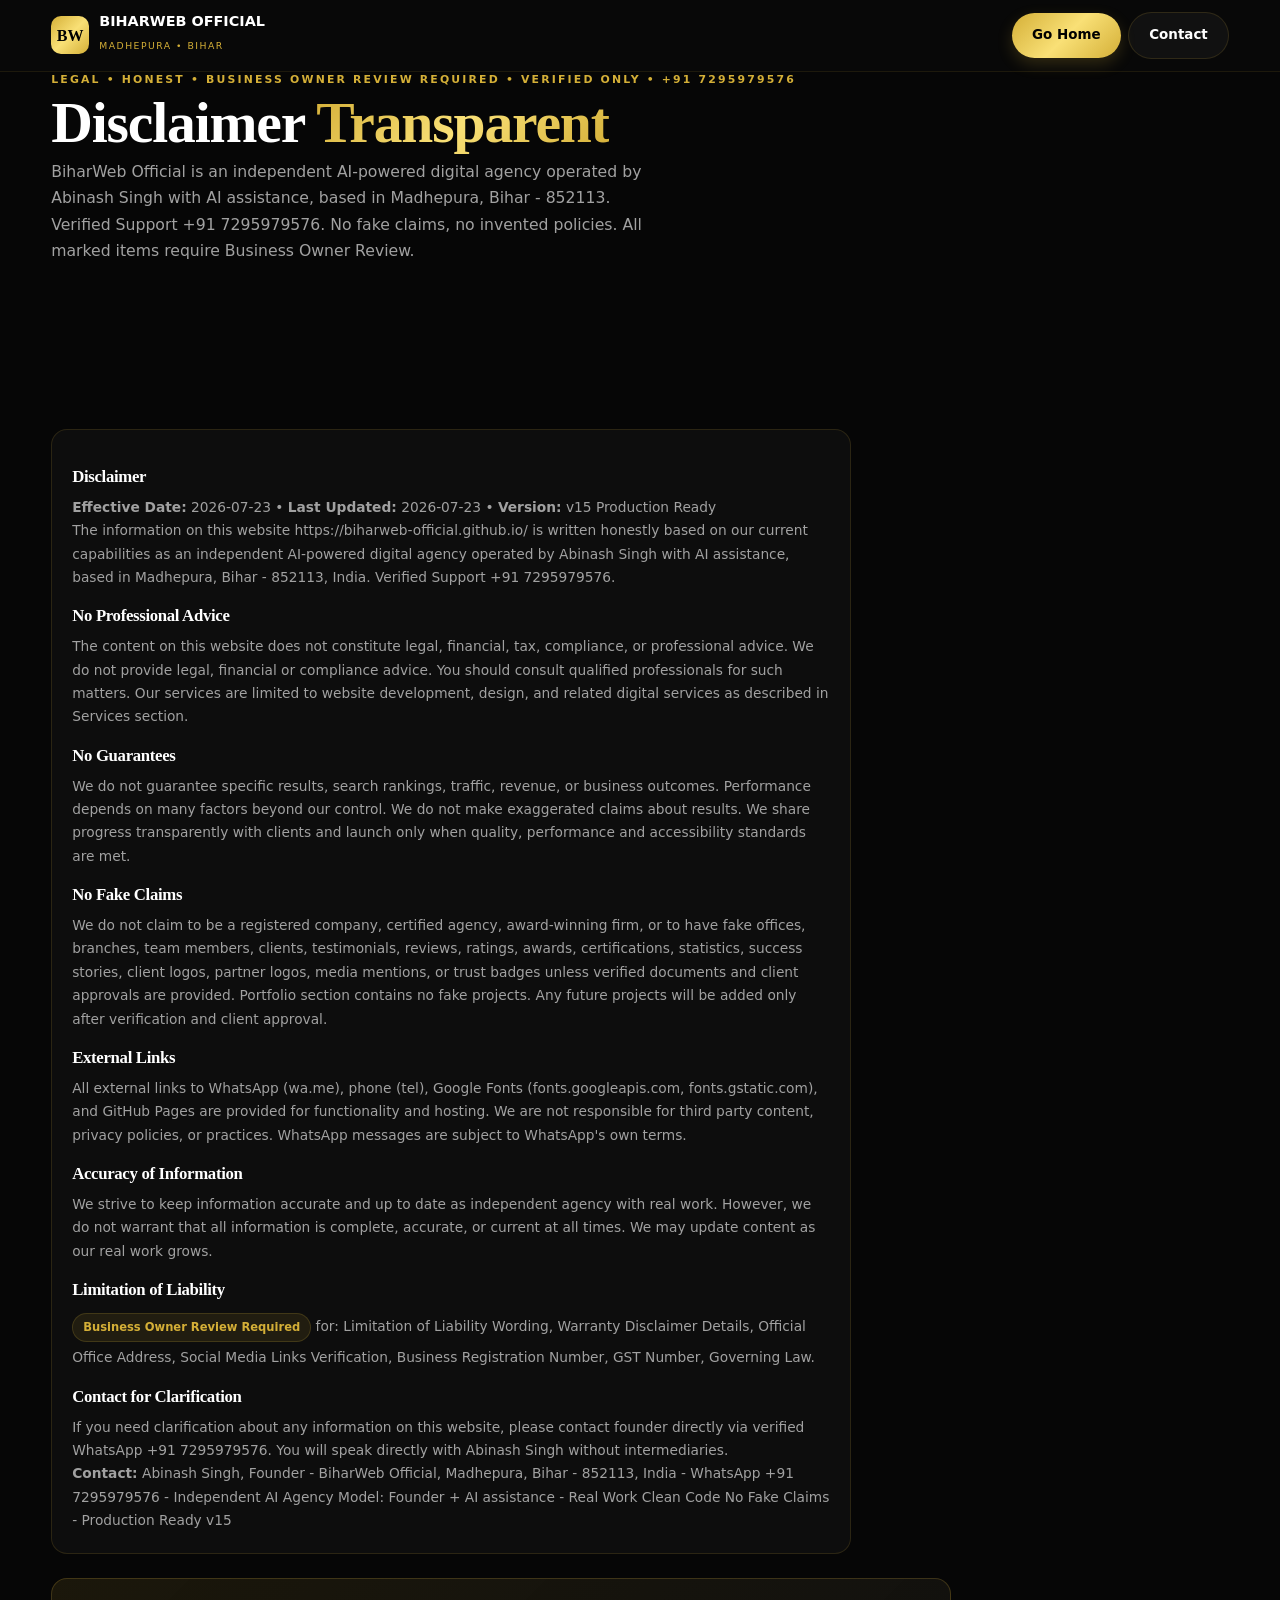
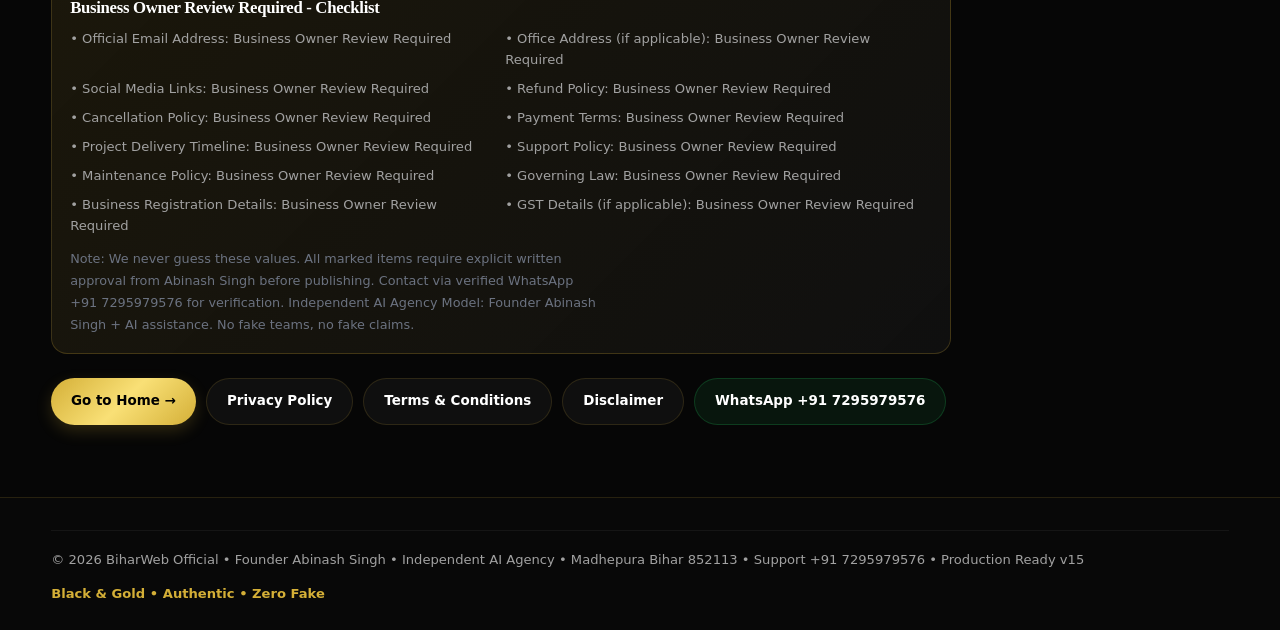
<file: disclaimer.html>
<!DOCTYPE html>
<html lang="en-IN" dir="ltr">
<head>
<meta charset="UTF-8">
<meta name="viewport" content="width=device-width, initial-scale=1, viewport-fit=cover">
<title>Disclaimer - BiharWeb Official | Independent AI Agency by Abinash Singh | Madhepura Bihar | +91 7295979576 | Production Ready v15</title>
<meta name="description" content="Disclaimer - BiharWeb Official is an independent AI-powered digital agency operated by Abinash Singh with AI assistance, Madhepura Bihar - 852113 - Verified Support +91 7295979576 - Real Work Clean Code No Fake Claims - Production Ready v15">
<meta name="robots" content="index, follow">
<meta name="theme-color" content="#0A0A0A">
<link rel="canonical" href="https://biharweb-official.github.io/disclaimer.html">
<link rel="icon" type="image/svg+xml" href="data:image/svg+xml,%3Csvg xmlns='http://www.w3.org/2000/svg' viewBox='0 0 100 100'%3E%3Crect width='100' height='100' rx='20' fill='%23D4AF37'/%3E%3Ctext x='50%25' y='55%25' dominant-baseline='middle' text-anchor='middle' font-family='serif' font-weight='800' font-size='48' fill='%23000'%3EBW%3C/text%3E%3C/svg%3E">
<link rel="stylesheet" href="style.css">
</head>
<body>
<header class="navbar" role="banner"><div class="nav-inner"><a href="index.html#home" class="logo" aria-label="BiharWeb Official Home"><div class="logo-mark">BW</div><div class="logo-text"><strong>BIHARWEB OFFICIAL</strong><span>MADHEPURA • BIHAR</span></div></a><div class="nav-actions"><a href="index.html" class="btn-gold" aria-label="Go to Home">Go Home</a><a href="index.html#contact" class="btn-outline" aria-label="Contact">Contact</a></div></div></header>
<section class="page-hero" aria-labelledby="page-title"><div class="container"><span class="section-label">LEGAL • HONEST • BUSINESS OWNER REVIEW REQUIRED • VERIFIED ONLY • +91 7295979576</span><h1 id="page-title">Disclaimer <span class="gold">Transparent</span></h1><p style="max-width:62ch;font-size:0.98rem;margin-top:8px">BiharWeb Official is an independent AI-powered digital agency operated by Abinash Singh with AI assistance, based in Madhepura, Bihar - 852113. Verified Support +91 7295979576. No fake claims, no invented policies. All marked items require Business Owner Review.</p></div></section>
<section class="page-content" aria-label="Disclaimer content"><div class="container">
<div class="legal" role="article">
<h3>Disclaimer</h3>
<p><strong>Effective Date:</strong> 2026-07-23 • <strong>Last Updated:</strong> 2026-07-23 • <strong>Version:</strong> v15 Production Ready</p>
<p>The information on this website https://biharweb-official.github.io/ is written honestly based on our current capabilities as an independent AI-powered digital agency operated by Abinash Singh with AI assistance, based in Madhepura, Bihar - 852113, India. Verified Support +91 7295979576.</p>
<h3>No Professional Advice</h3>
<p>The content on this website does not constitute legal, financial, tax, compliance, or professional advice. We do not provide legal, financial or compliance advice. You should consult qualified professionals for such matters. Our services are limited to website development, design, and related digital services as described in Services section.</p>
<h3>No Guarantees</h3>
<p>We do not guarantee specific results, search rankings, traffic, revenue, or business outcomes. Performance depends on many factors beyond our control. We do not make exaggerated claims about results. We share progress transparently with clients and launch only when quality, performance and accessibility standards are met.</p>
<h3>No Fake Claims</h3>
<p>We do not claim to be a registered company, certified agency, award-winning firm, or to have fake offices, branches, team members, clients, testimonials, reviews, ratings, awards, certifications, statistics, success stories, client logos, partner logos, media mentions, or trust badges unless verified documents and client approvals are provided. Portfolio section contains no fake projects. Any future projects will be added only after verification and client approval.</p>
<h3>External Links</h3>
<p>All external links to WhatsApp (wa.me), phone (tel), Google Fonts (fonts.googleapis.com, fonts.gstatic.com), and GitHub Pages are provided for functionality and hosting. We are not responsible for third party content, privacy policies, or practices. WhatsApp messages are subject to WhatsApp's own terms.</p>
<h3>Accuracy of Information</h3>
<p>We strive to keep information accurate and up to date as independent agency with real work. However, we do not warrant that all information is complete, accurate, or current at all times. We may update content as our real work grows.</p>
<h3>Limitation of Liability</h3>
<p><span class="review">Business Owner Review Required</span> for: Limitation of Liability Wording, Warranty Disclaimer Details, Official Office Address, Social Media Links Verification, Business Registration Number, GST Number, Governing Law.</p>
<h3>Contact for Clarification</h3>
<p>If you need clarification about any information on this website, please contact founder directly via verified WhatsApp +91 7295979576. You will speak directly with Abinash Singh without intermediaries.</p>
<p><strong>Contact:</strong> Abinash Singh, Founder - BiharWeb Official, Madhepura, Bihar - 852113, India - WhatsApp +91 7295979576 - Independent AI Agency Model: Founder + AI assistance - Real Work Clean Code No Fake Claims - Production Ready v15</p>
</div>

<div style="margin-top:24px;background:linear-gradient(135deg,rgba(212,175,55,0.10),rgba(20,20,20,0.7));border:1px solid rgba(212,175,55,0.22);border-radius:16px;padding:18px;max-width:900px">
<h3 style="color:#fff;margin-bottom:10px">Business Owner Review Required - Checklist</h3>
<div style="display:grid;grid-template-columns:1fr 1fr;gap:8px;font-size:0.82rem;line-height:1.6;color:#a1a1a1">
<div>• Official Email Address: <span class="review">Business Owner Review Required</span></div>
<div>• Office Address (if applicable): <span class="review">Business Owner Review Required</span></div>
<div>• Social Media Links: <span class="review">Business Owner Review Required</span></div>
<div>• Refund Policy: <span class="review">Business Owner Review Required</span></div>
<div>• Cancellation Policy: <span class="review">Business Owner Review Required</span></div>
<div>• Payment Terms: <span class="review">Business Owner Review Required</span></div>
<div>• Project Delivery Timeline: <span class="review">Business Owner Review Required</span></div>
<div>• Support Policy: <span class="review">Business Owner Review Required</span></div>
<div>• Maintenance Policy: <span class="review">Business Owner Review Required</span></div>
<div>• Governing Law: <span class="review">Business Owner Review Required</span></div>
<div>• Business Registration Details: <span class="review">Business Owner Review Required</span></div>
<div>• GST Details (if applicable): <span class="review">Business Owner Review Required</span></div>
</div>
<p style="margin-top:12px;font-size:0.80rem;color:#6B7280">Note: We never guess these values. All marked items require explicit written approval from Abinash Singh before publishing. Contact via verified WhatsApp +91 7295979576 for verification. Independent AI Agency Model: Founder Abinash Singh + AI assistance. No fake teams, no fake claims.</p>
</div>
<div style="display:flex;gap:10px;margin-top:24px;flex-wrap:wrap"><a href="index.html" class="btn-gold" aria-label="Go to Home">Go to Home →</a><a href="privacy-policy.html" class="btn-outline" aria-label="Privacy Policy">Privacy Policy</a><a href="terms-and-conditions.html" class="btn-outline" aria-label="Terms">Terms & Conditions</a><a href="disclaimer.html" class="btn-outline" aria-label="Disclaimer">Disclaimer</a><a href="https://wa.me/917295979576?text=Hi%20Abinash%2C%20I%20need%20legal%20clarification%20from%20BiharWeb%20Official" class="btn-outline" style="border-color:rgba(37,211,102,0.20);background:rgba(37,211,102,0.08)" rel="noopener noreferrer" target="_blank" aria-label="WhatsApp +91 7295979576">WhatsApp +91 7295979576</a></div>
</div></section>
<footer role="contentinfo"><div class="container"><div class="footer-bottom"><span>© 2026 BiharWeb Official • Founder Abinash Singh • Independent AI Agency • Madhepura Bihar 852113 • Support +91 7295979576 • Production Ready v15</span><span style="color:#D4AF37;font-weight:600">Black & Gold • Authentic • Zero Fake</span></div></div></footer>
<script src="script.js"></script>
</body>
</html>
</file>
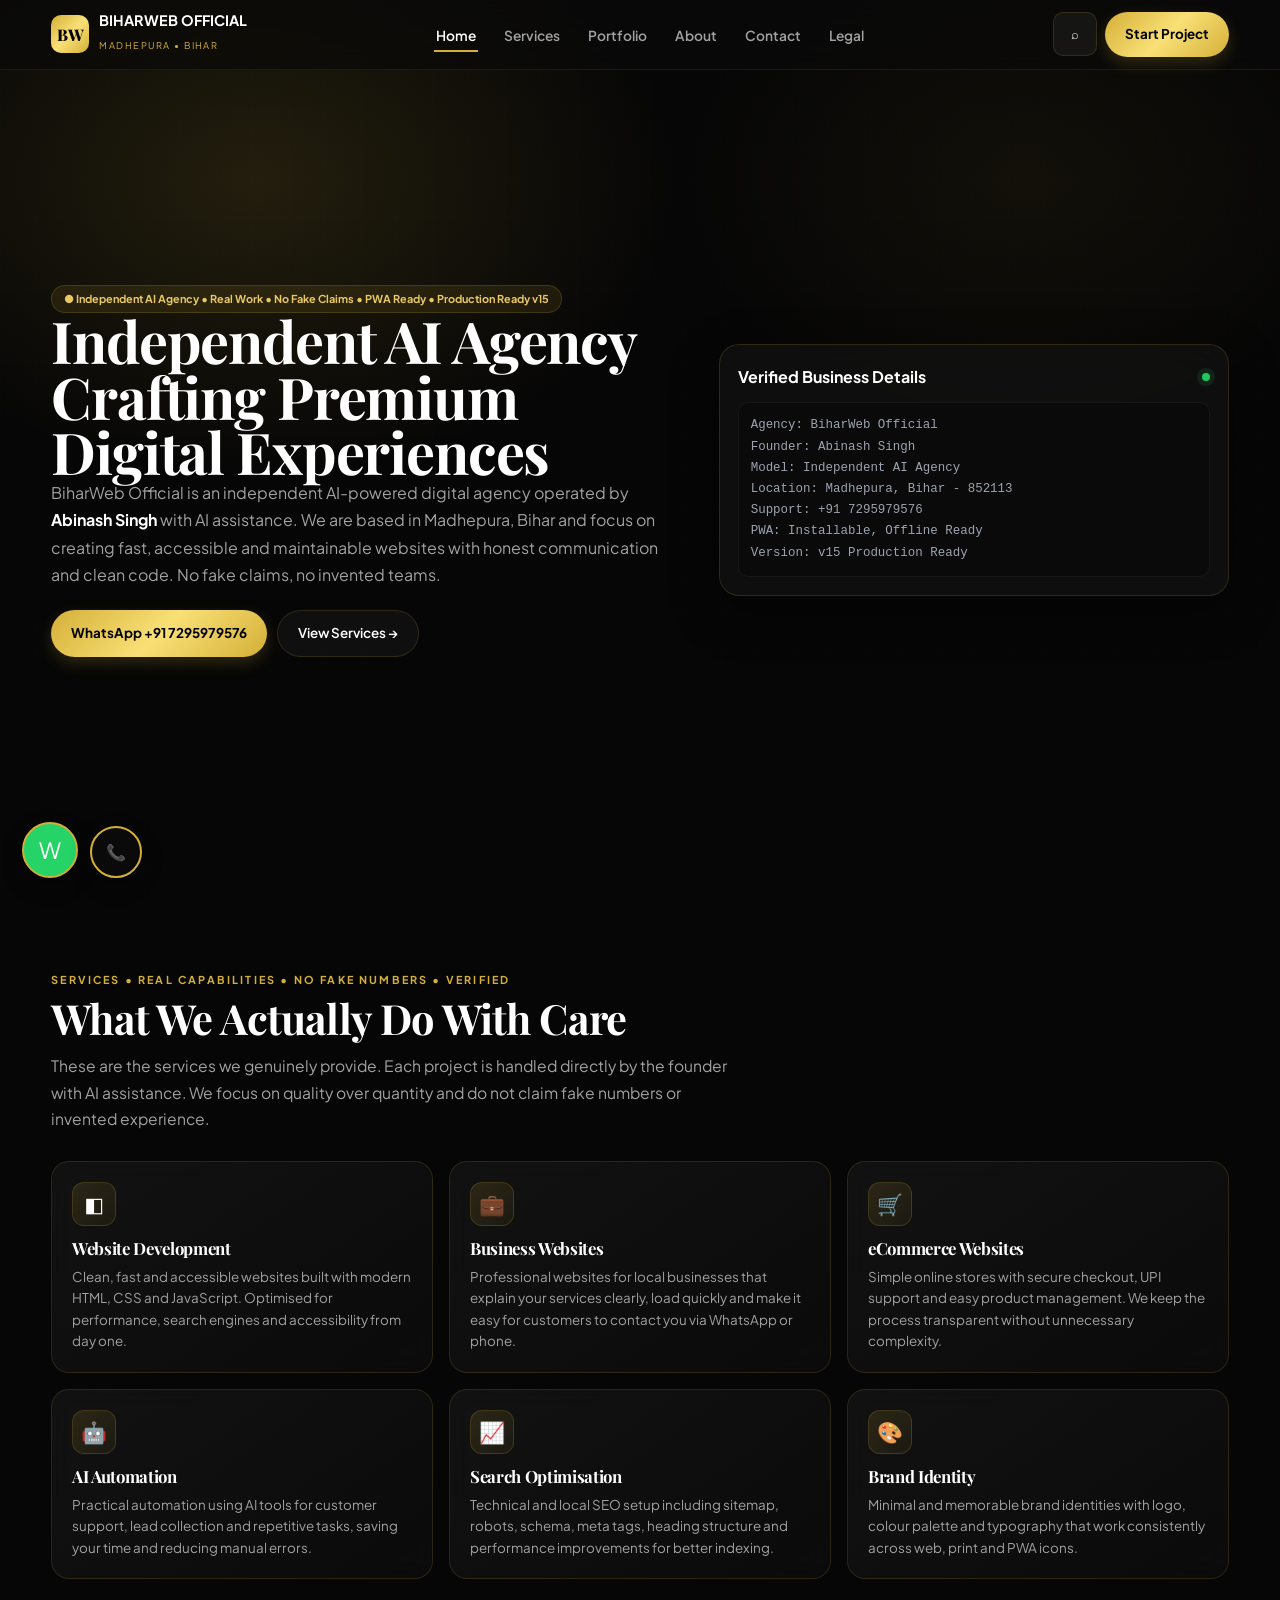
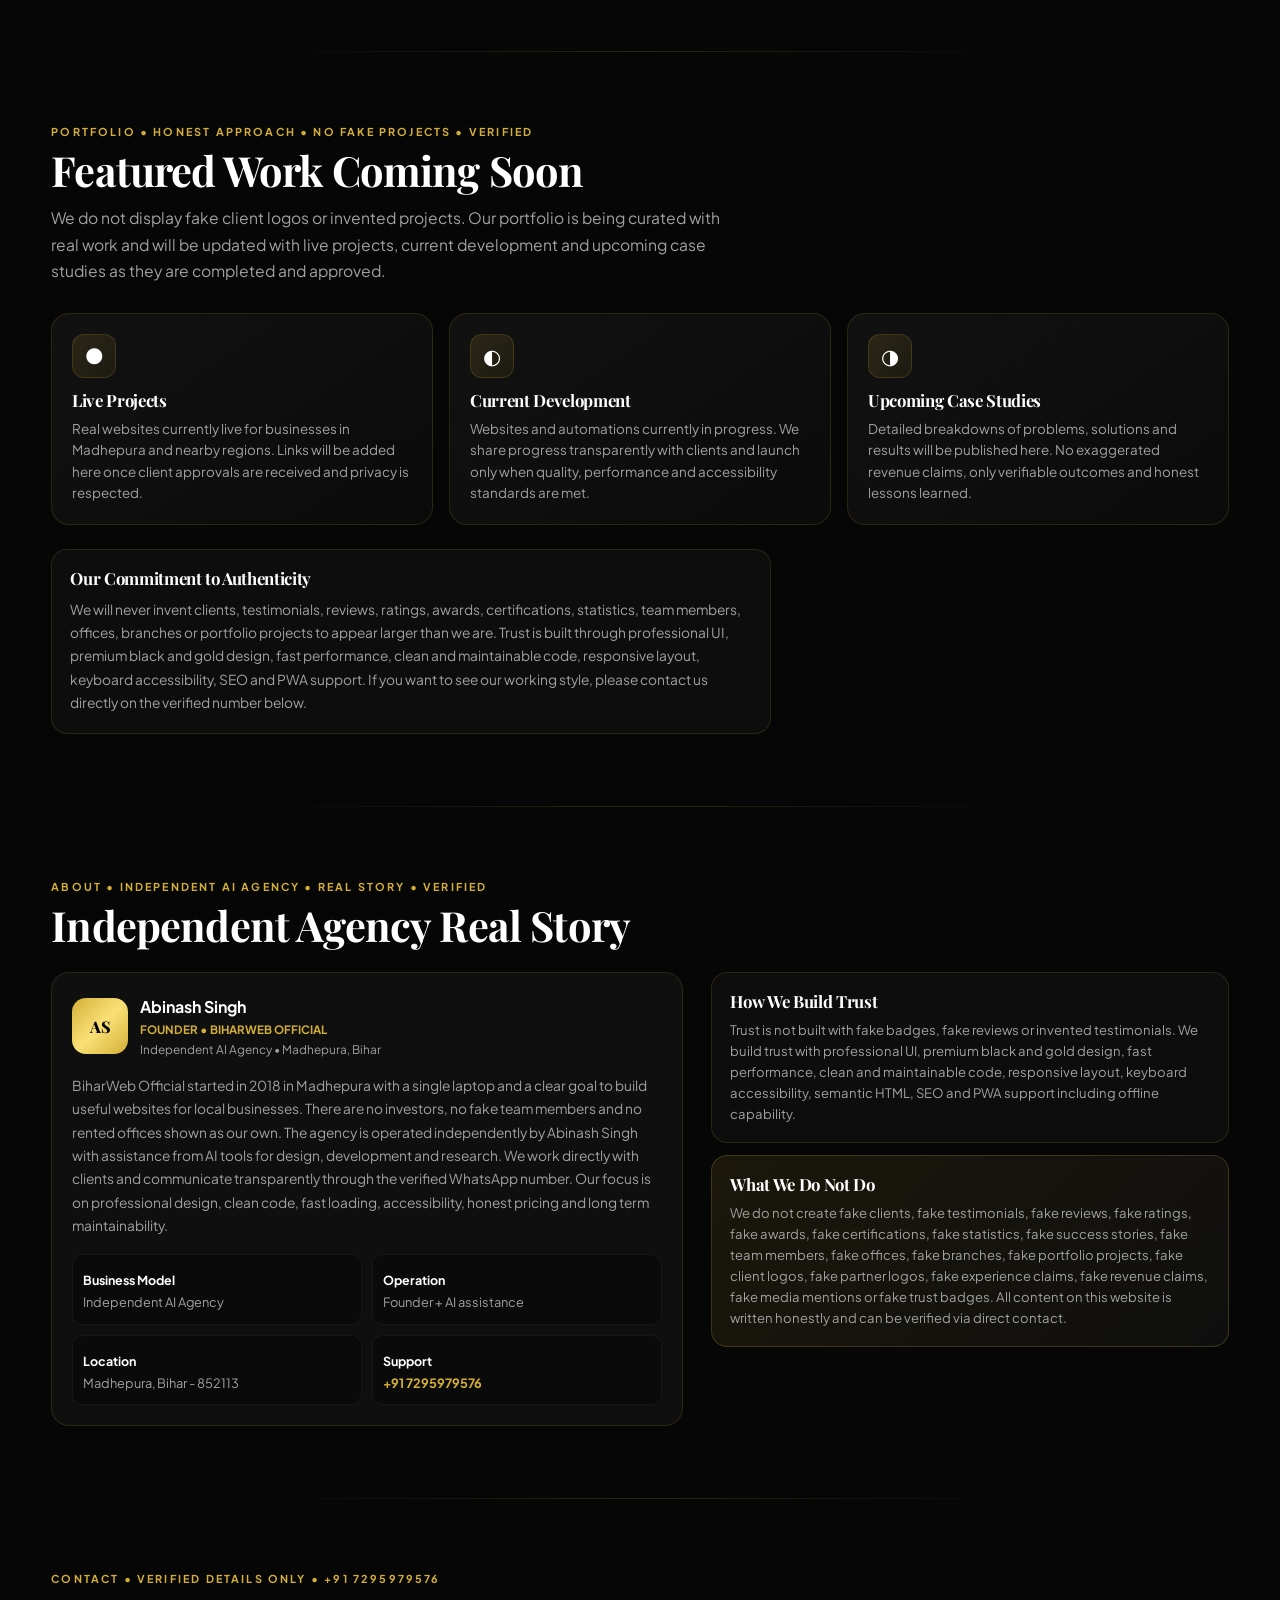
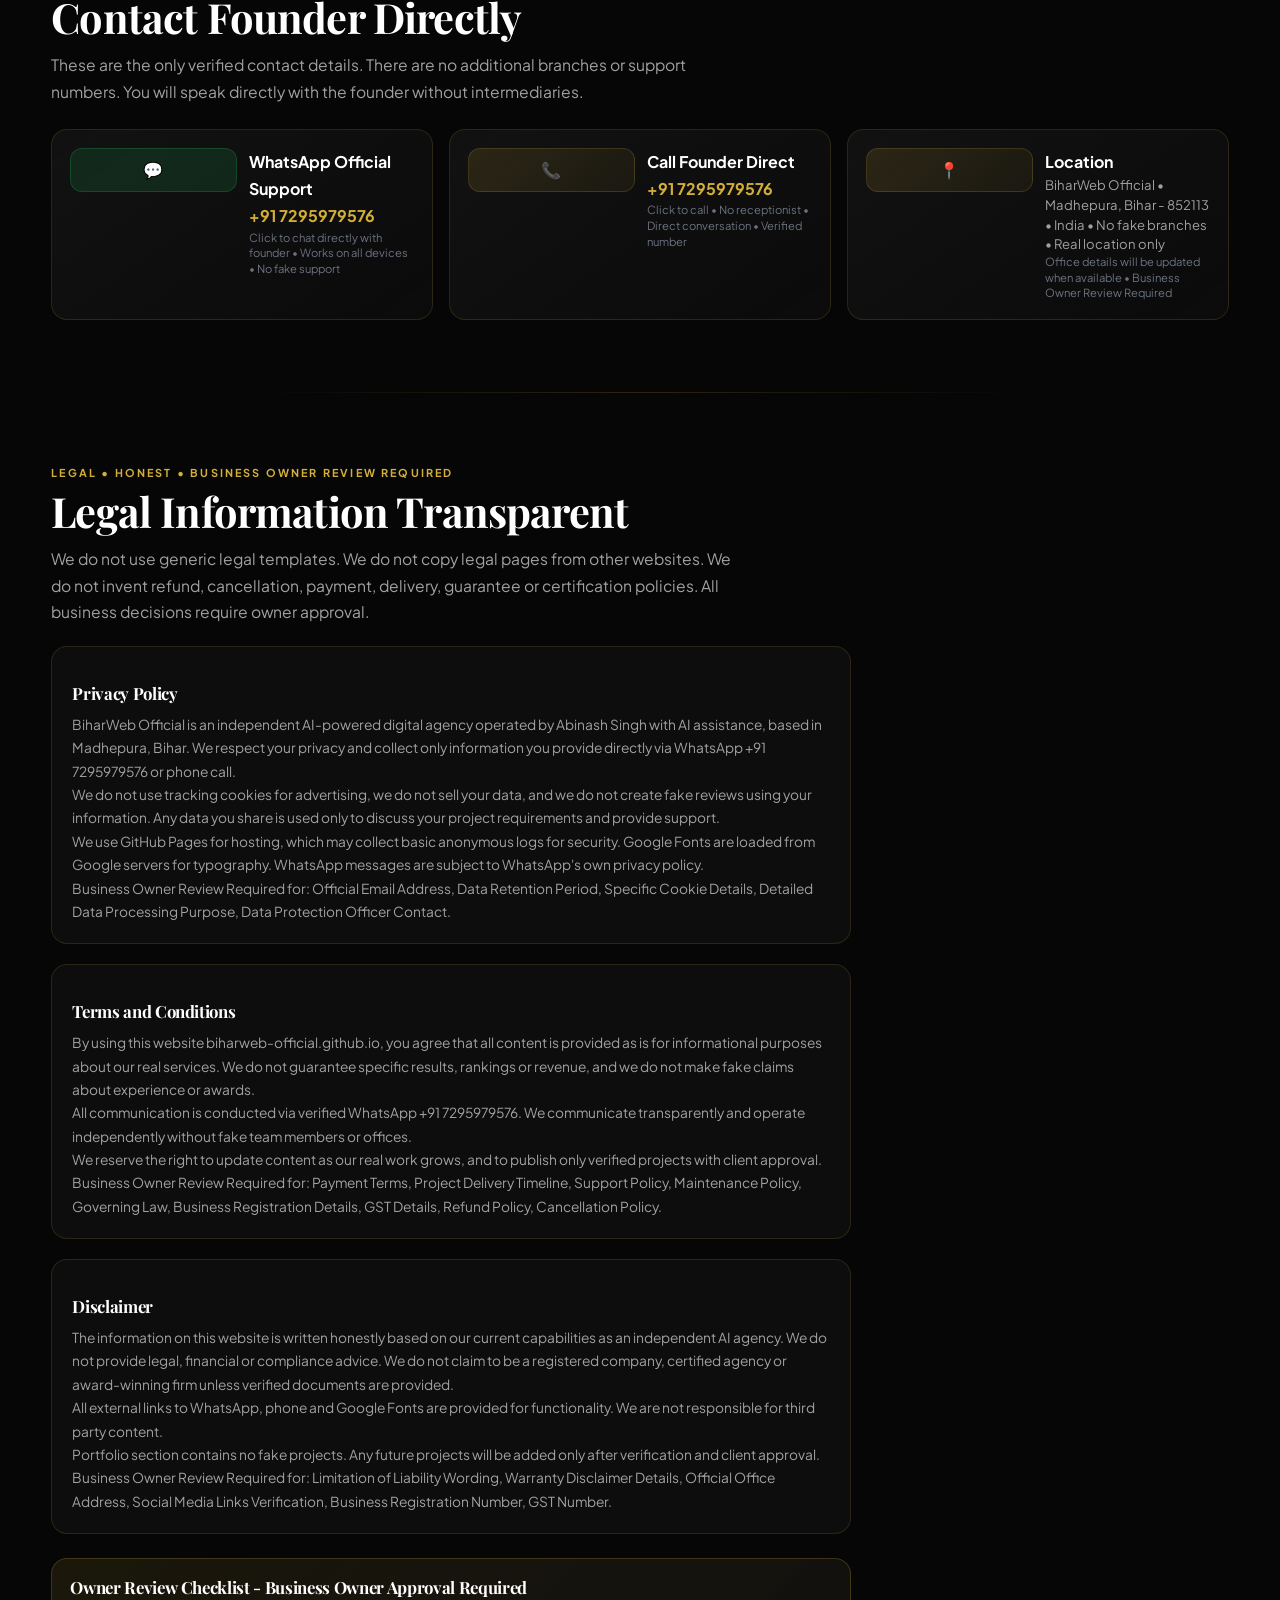
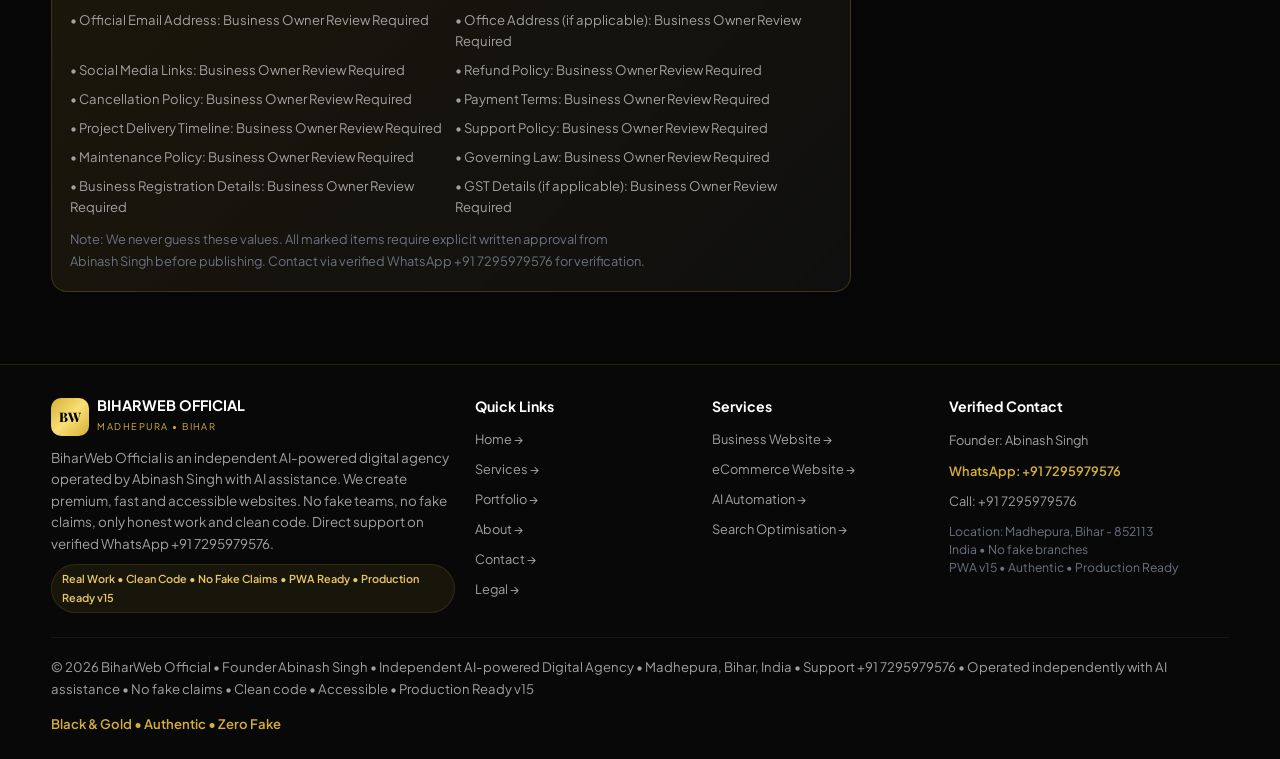
<file: index (11).html>
<!DOCTYPE html>
<html lang="en-IN" dir="ltr">
<head>
<meta charset="UTF-8">
<meta name="viewport" content="width=device-width, initial-scale=1, viewport-fit=cover">
<meta http-equiv="X-UA-Compatible" content="IE=edge">
<title>BiharWeb Official | Independent AI Agency by Abinash Singh | Madhepura, Bihar</title>
<meta name="title" content="BiharWeb Official | Independent AI Agency by Abinash Singh | Madhepura, Bihar">
<meta name="description" content="BiharWeb Official is an independent AI-powered digital agency operated by Abinash Singh with AI assistance. Based in Madhepura, Bihar. Premium, fast, accessible websites with clean code, honest pricing. No fake claims.">
<meta name="author" content="Abinash Singh">
<meta name="robots" content="index, follow, max-image-preview:large">
<meta name="theme-color" content="#0A0A0A">
<meta name="color-scheme" content="dark">
<meta name="format-detection" content="telephone=no">
<meta name="referrer" content="strict-origin-when-cross-origin">
<link rel="canonical" href="https://biharweb-official.github.io/">
<link rel="manifest" href="manifest.webmanifest">
<meta name="apple-mobile-web-app-capable" content="yes">
<meta name="apple-mobile-web-app-status-bar-style" content="black-translucent">
<meta name="apple-mobile-web-app-title" content="BiharWeb Official">
<link rel="icon" type="image/svg+xml" href="data:image/svg+xml,%3Csvg xmlns='http://www.w3.org/2000/svg' viewBox='0 0 100 100'%3E%3Crect width='100' height='100' rx='20' fill='%23D4AF37'/%3E%3Ctext x='50%25' y='55%25' dominant-baseline='middle' text-anchor='middle' font-family='serif' font-weight='800' font-size='48' fill='%23000'%3EBW%3C/text%3E%3C/svg%3E">
<link rel="apple-touch-icon" href="data:image/svg+xml,%3Csvg xmlns='http://www.w3.org/2000/svg' viewBox='0 0 180 180'%3E%3Crect width='180' height='180' rx='40' fill='%23D4AF37'/%3E%3Ctext x='50%25' y='55%25' dominant-baseline='middle' text-anchor='middle' font-family='serif' font-weight='800' font-size='84' fill='%23000'%3EBW%3C/text%3E%3C/svg%3E">
<meta property="og:type" content="website">
<meta property="og:url" content="https://biharweb-official.github.io/">
<meta property="og:title" content="BiharWeb Official | Independent AI Agency">
<meta property="og:description" content="Independent AI-powered digital agency operated by Abinash Singh with AI assistance, Madhepura Bihar. Premium websites, fast performance, clean code, honest work.">
<meta property="og:image" content="data:image/svg+xml,%3Csvg xmlns='http://www.w3.org/2000/svg' viewBox='0 0 1200 630'%3E%3Crect width='1200' height='630' fill='%230A0A0A'/%3E%3Ctext x='50%25' y='50%25' dominant-baseline='middle' text-anchor='middle' font-family='serif' font-weight='800' font-size='72' fill='%23D4AF37'%3EBiharWeb Official%3C/text%3E%3C/svg%3E">
<meta property="og:image:alt" content="BiharWeb Official black and gold luxury logo">
<meta property="og:site_name" content="BiharWeb Official">
<meta property="og:locale" content="en_IN">
<meta name="twitter:card" content="summary_large_image">
<meta name="twitter:title" content="BiharWeb Official | Independent AI Agency">
<meta name="twitter:description" content="Independent AI agency by Abinash Singh, Madhepura Bihar. Real work, clean code, no fake claims.">
<link rel="preconnect" href="https://fonts.googleapis.com">
<link rel="preconnect" href="https://fonts.gstatic.com" crossorigin>
<link href="https://fonts.googleapis.com/css2?family=Playfair+Display:wght@700;800&family=Plus+Jakarta+Sans:wght@400;600;700&display=swap" rel="stylesheet">
<style>
:root{--black:#060606;--black-2:#0A0A0A;--black-3:#141414;--gold:#D4AF37;--gold-2:#E8C765;--gold-g:linear-gradient(135deg,#D4AF37 0%,#F9E076 50%,#D4AF37 100%);--text:#fff;--text-2:#a1a1a1;--text-3:#6B7280;--border:rgba(212,175,55,0.15);--border-2:rgba(212,175,55,0.22);--container:min(92%,1240px);--radius:18px;--radius-full:100px;--ease:0.3s cubic-bezier(0.16,1,0.3,1);--focus:2px solid #D4AF37}
*{margin:0;padding:0;box-sizing:border-box}
html{scroll-behavior:smooth;scroll-padding-top:84px;overflow-x:hidden;-webkit-text-size-adjust:100%;text-size-adjust:100%}
body{font-family:'Plus Jakarta Sans',system-ui,-apple-system,Segoe UI,Roboto,Helvetica,Arial,sans-serif;background:#060606;color:#fff;line-height:1.7;-webkit-font-smoothing:antialiased;-moz-osx-font-smoothing:grayscale;text-rendering:optimizeLegibility;overflow-x:hidden;min-width:320px;overflow-wrap:break-word;word-break:break-word}
h1,h2,h3{font-family:'Playfair Display',serif;letter-spacing:-0.02em;line-height:1.1;overflow-wrap:break-word;max-width:100%}
h1{font-size:clamp(2.2rem,5vw,3.6rem);line-height:0.96}
h2{font-size:clamp(1.7rem,3.8vw,2.6rem);line-height:1.1}
h3{font-size:1.05rem;line-height:1.3}
p{line-height:1.7;max-width:65ch;overflow-wrap:break-word;color:#a1a1a1}
a{color:inherit;text-decoration:none}
a:focus-visible,button:focus-visible{outline:2px solid #D4AF37;outline-offset:3px;border-radius:6px}
.container{width:min(92%,1240px);margin:0 auto;max-width:1240px}
section{padding:72px 0;position:relative;contain:layout style;overflow:clip}
.skip{position:absolute;left:-9999px;width:1px;height:1px;overflow:hidden}
.skip:focus{left:16px;top:16px;width:auto;height:auto;background:#000;color:#fff;padding:10px 16px;z-index:9999;border:2px solid #D4AF37;border-radius:8px}
.progress{position:fixed;top:0;left:0;height:2px;width:100%;background:linear-gradient(135deg,#D4AF37 0%,#F9E076 50%,#D4AF37 100%);transform-origin:left;transform:scaleX(0);z-index:9999;will-change:transform}
.loader{position:fixed;inset:0;background:#060606;z-index:10000;display:flex;flex-direction:column;align-items:center;justify-content:center;transition:opacity 0.5s cubic-bezier(0.16,1,0.3,1),visibility 0.5s cubic-bezier(0.16,1,0.3,1)}
.loader.hidden{opacity:0;visibility:hidden;pointer-events:none}
.loader-logo{width:80px;height:80px;border:2px dashed rgba(212,175,55,0.25);border-radius:50%;display:flex;align-items:center;justify-content:center;animation:spin 8s linear infinite;position:relative}
.loader-logo::before{content:'';position:absolute;inset:-5px;border:1px solid #D4AF37;border-radius:50%;border-top-color:transparent;animation:spin 1s linear infinite}
.loader-logo span{font-family:'Playfair Display';font-size:1.8rem;font-weight:800;background:linear-gradient(135deg,#D4AF37 0%,#F9E076 50%,#D4AF37 100%);-webkit-background-clip:text;-webkit-text-fill-color:transparent;background-clip:text}
@keyframes spin{to{transform:rotate(360deg)}}
.loader-bar{position:absolute;bottom:0;left:0;height:2px;width:100%;background:rgba(212,175,55,0.12)}
.loader-progress{height:100%;width:0%;background:linear-gradient(135deg,#D4AF37 0%,#F9E076 50%,#D4AF37 100%);animation:loadProg 2s ease-in-out forwards}
@keyframes loadProg{0%{width:0%}100%{width:100%}}
.navbar{position:fixed;top:0;left:0;right:0;z-index:1000;background:rgba(10,10,10,0.72);backdrop-filter:blur(20px) saturate(180%);-webkit-backdrop-filter:blur(20px) saturate(180%);border-bottom:1px solid rgba(212,175,55,0.10);transition:all 0.3s cubic-bezier(0.16,1,0.3,1);contain:layout style}
.navbar.scrolled{background:rgba(10,10,10,0.92);border-bottom-color:rgba(212,175,55,0.22);box-shadow:0 8px 24px rgba(0,0,0,0.3)}
.nav-inner{width:min(92%,1240px);margin:0 auto;display:flex;align-items:center;justify-content:space-between;padding:12px 0;max-width:1240px;gap:16px}
.logo{display:flex;align-items:center;gap:10px;flex-shrink:0}
.logo-mark{width:38px;height:38px;border-radius:10px;background:linear-gradient(135deg,#D4AF37 0%,#F9E076 50%,#D4AF37 100%);display:flex;align-items:center;justify-content:center;color:#000;font-family:'Playfair Display';font-weight:800}
.logo-text strong{font-size:0.9rem;display:block;color:#fff;line-height:1.2}
.logo-text span{color:#D4AF37;font-size:0.58rem;letter-spacing:0.16em;line-height:1.2}
.nav-links{display:flex;gap:24px;list-style:none;align-items:center}
.nav-links a{color:#a1a1a1;font-size:0.86rem;font-weight:600;position:relative;padding:6px 2px;transition:color 0.2s}
.nav-links a:hover,.nav-links a.active{color:#fff}
.nav-links a::after{content:'';position:absolute;left:0;bottom:-2px;width:0;height:2px;background:#D4AF37;transition:width 0.25s cubic-bezier(0.16,1,0.3,1)}
.nav-links a:hover::after,.nav-links a.active::after{width:100%}
.nav-actions{display:flex;gap:8px;align-items:center;flex-shrink:0}
.btn-gold{padding:11px 20px;border-radius:100px;background:linear-gradient(135deg,#D4AF37 0%,#F9E076 50%,#D4AF37 100%);color:#000;font-weight:700;font-size:0.84rem;border:none;cursor:pointer;transition:transform 0.2s cubic-bezier(0.16,1,0.3,1),box-shadow 0.2s cubic-bezier(0.16,1,0.3,1);box-shadow:0 6px 16px rgba(212,175,55,0.20);display:inline-flex;align-items:center;justify-content:center;gap:6px;will-change:transform;touch-action:manipulation;min-height:44px;white-space:nowrap}
.btn-gold:hover{transform:translate3d(0,-2px,0);box-shadow:0 10px 24px rgba(212,175,55,0.28)}
.btn-gold:active{transform:scale(0.97)}
.btn-outline{padding:11px 20px;border-radius:100px;background:rgba(255,255,255,0.04);border:1px solid rgba(212,175,55,0.15);color:#fff;font-weight:600;font-size:0.84rem;cursor:pointer;transition:all 0.2s;display:inline-flex;align-items:center;justify-content:center;gap:6px;min-height:44px;white-space:nowrap}
.btn-outline:hover{background:rgba(212,175,55,0.10);border-color:rgba(212,175,55,0.22);transform:translate3d(0,-2px,0)}
.icon-btn{width:44px;height:44px;border-radius:10px;background:rgba(255,255,255,0.05);border:1px solid rgba(212,175,55,0.15);color:#fff;display:flex;align-items:center;justify-content:center;cursor:pointer;transition:all 0.2s;flex-shrink:0;min-height:44px;min-width:44px}
.hamburger{display:none;flex-direction:column;gap:5px;background:none;border:none;cursor:pointer;padding:8px;min-width:44px;min-height:44px;justify-content:center;align-items:center;border-radius:8px;flex-shrink:0}
.hamburger span{width:20px;height:2px;background:#fff;display:block;transition:all 0.3s;border-radius:2px}
.hamburger.active span:nth-child(1){transform:translateY(7px) rotate(45deg)}
.hamburger.active span:nth-child(2){opacity:0;transform:scaleX(0)}
.hamburger.active span:nth-child(3){transform:translateY(-7px) rotate(-45deg)}
.mobile{position:fixed;inset:0 0 0 auto;width:82%;max-width:340px;background:rgba(10,10,10,0.97);backdrop-filter:blur(24px);-webkit-backdrop-filter:blur(24px);border-left:1px solid rgba(212,175,55,0.22);z-index:1001;padding:80px 20px 20px;transform:translate3d(100%,0,0);transition:transform 0.4s cubic-bezier(0.16,1,0.3,1);overflow-y:auto;will-change:transform}
.mobile.open{transform:translate3d(0,0,0)}
.mobile a{display:flex;align-items:center;justify-content:space-between;padding:16px 4px;color:#9CA3AF;font-weight:600;border-bottom:1px solid rgba(255,255,255,0.05);min-height:48px}
.overlay{position:fixed;inset:0;background:rgba(0,0,0,0.6);z-index:1000;opacity:0;visibility:hidden;transition:all 0.3s}
.overlay.open{opacity:1;visibility:visible}
.hero{position:relative;min-height:100vh;display:flex;align-items:center;background:#060606;overflow:clip;padding:100px 0 60px}
.hero-bg{position:absolute;inset:0;background:radial-gradient(55% 55% at 20% 20%,rgba(212,175,55,0.14),transparent 60%),radial-gradient(45% 45% at 80% 20%,rgba(212,175,55,0.06),transparent 60%);pointer-events:none}
.grid-pat{position:absolute;inset:0;background-image:linear-gradient(rgba(255,255,255,0.015) 1px,transparent 1px),linear-gradient(90deg,rgba(255,255,255,0.015) 1px,transparent 1px);background-size:36px 36px;opacity:0.35;pointer-events:none}
.hero-content{position:relative;width:min(92%,1240px);margin:0 auto;display:grid;grid-template-columns:1.1fr 0.9fr;gap:44px;align-items:center;max-width:1240px}
.badge{display:inline-flex;align-items:center;gap:6px;padding:6px 12px;border-radius:100px;background:rgba(212,175,55,0.10);border:1px solid rgba(212,175,55,0.18);color:#E8C765;font-size:0.68rem;font-weight:700;max-width:100%;line-height:1.3}
.hero h1.gold{background:linear-gradient(135deg,#D4AF37 0%,#F9E076 50%,#D4AF37 100%);-webkit-background-clip:text;-webkit-text-fill-color:transparent;background-clip:text;display:block}
.hero-card{position:relative;background:rgba(20,20,20,0.68);border:1px solid rgba(212,175,55,0.16);border-radius:20px;padding:18px;backdrop-filter:blur(16px);-webkit-backdrop-filter:blur(16px);box-shadow:0 16px 48px rgba(0,0,0,0.4);min-width:0}
.reveal{opacity:0;transform:translate3d(0,16px,0);transition:opacity 0.6s cubic-bezier(0.16,1,0.3,1),transform 0.6s cubic-bezier(0.16,1,0.3,1);will-change:opacity,transform}
.reveal.active{opacity:1;transform:translate3d(0,0,0)}
.float-wa{position:fixed;bottom:22px;left:22px;width:56px;height:56px;border-radius:50%;background:#25D366;border:2px solid #D4AF37;display:flex;align-items:center;justify-content:center;color:#fff;font-size:1.4rem;z-index:998;box-shadow:0 8px 20px rgba(0,0,0,0.35);transition:transform 0.2s cubic-bezier(0.16,1,0.3,1);will-change:transform;touch-action:manipulation;min-width:56px;min-height:56px}
.float-call{position:fixed;bottom:22px;left:90px;width:52px;height:52px;border-radius:50%;background:#0A0A0A;border:2px solid #D4AF37;display:flex;align-items:center;justify-content:center;color:#D4AF37;z-index:998;box-shadow:0 8px 20px rgba(0,0,0,0.35);transition:transform 0.2s cubic-bezier(0.16,1,0.3,1)}
.back-top{position:fixed;bottom:22px;right:22px;width:44px;height:44px;border-radius:50%;background:rgba(10,10,10,0.8);backdrop-filter:blur(10px);-webkit-backdrop-filter:blur(10px);border:1px solid rgba(212,175,55,0.15);color:#D4AF37;display:flex;align-items:center;justify-content:center;cursor:pointer;z-index:997;opacity:0;visibility:hidden;transition:all 0.25s;min-width:44px;min-height:44px}
.back-top.show{opacity:1;visibility:visible}
.section-label{color:#D4AF37;font-size:0.68rem;letter-spacing:0.20em;font-weight:700;display:block;margin-bottom:8px;text-transform:uppercase;line-height:1.4}
.section-title{margin-bottom:12px}
.section-desc{max-width:62ch;font-size:0.98rem;line-height:1.7}
.services-grid{display:grid;grid-template-columns:repeat(3,1fr);gap:16px;margin-top:28px}
.s-card{position:relative;background:linear-gradient(145deg,rgba(20,20,20,0.85),rgba(14,14,14,0.65));border:1px solid rgba(212,175,55,0.15);border-radius:18px;padding:20px;transition:transform 0.35s cubic-bezier(0.16,1,0.3,1),border-color 0.35s cubic-bezier(0.16,1,0.3,1),box-shadow 0.35s cubic-bezier(0.16,1,0.3,1);backdrop-filter:blur(12px);-webkit-backdrop-filter:blur(12px);overflow:hidden;will-change:transform;contain:layout style;min-width:0}
.s-card:hover{transform:translate3d(0,-6px,0);border-color:rgba(212,175,55,0.22);box-shadow:0 20px 40px rgba(0,0,0,0.4)}
.s-icon{width:44px;height:44px;border-radius:12px;background:linear-gradient(135deg,rgba(212,175,55,0.14),rgba(212,175,55,0.06));border:1px solid rgba(212,175,55,0.18);display:flex;align-items:center;justify-content:center;font-size:1.3rem;flex-shrink:0;margin-bottom:12px}
.s-card h3{color:#fff;margin-bottom:6px}
.s-card p{font-size:0.84rem;line-height:1.6}
.divider{height:1px;background:linear-gradient(90deg,transparent,rgba(212,175,55,0.18),transparent);margin:0 auto;width:78%;max-width:760px}
.contact-grid{display:grid;grid-template-columns:repeat(3,1fr);gap:16px;margin-top:24px}
.c-card{position:relative;background:linear-gradient(145deg,rgba(20,20,20,0.85),rgba(14,14,14,0.65));border:1px solid rgba(212,175,55,0.15);border-radius:16px;padding:18px;display:flex;gap:12px;align-items:flex-start;transition:transform 0.3s cubic-bezier(0.16,1,0.3,1),border-color 0.3s cubic-bezier(0.16,1,0.3,1),box-shadow 0.3s cubic-bezier(0.16,1,0.3,1);will-change:transform;contain:layout style;touch-action:manipulation;min-width:0}
.c-card:hover{transform:translate3d(0,-4px,0);border-color:rgba(212,175,55,0.22);box-shadow:0 16px 32px rgba(0,0,0,0.35)}
.c-icon{width:44px;height:44px;border-radius:12px;background:linear-gradient(135deg,rgba(212,175,55,0.14),rgba(212,175,55,0.06));border:1px solid rgba(212,175,55,0.18);display:flex;align-items:center;justify-content:center;flex-shrink:0}
.c-card>div{flex:1;min-width:0}
footer{border-top:1px solid rgba(212,175,55,0.15);padding:32px 0 24px;color:#a1a1a1;font-size:0.82rem;background:rgba(10,10,10,0.4);contain:layout style;overflow:clip}
.footer-grid{display:grid;grid-template-columns:1.3fr 0.7fr 0.7fr 0.9fr;gap:20px;margin-bottom:24px}
.footer-logo{display:flex;align-items:center;gap:8px;margin-bottom:10px}
.footer-links h4{color:#fff;font-size:0.88rem;margin-bottom:10px;font-weight:700;line-height:1.3}
.footer-links a{display:block;padding:6px 0;color:#a1a1a1;font-size:0.80rem;transition:color 0.2s,transform 0.2s;line-height:1.4;min-height:28px}
.footer-links a:hover{color:#fff;transform:translate3d(3px,0,0)}
.footer-bottom{display:flex;justify-content:space-between;align-items:flex-start;flex-wrap:wrap;gap:12px;padding-top:18px;border-top:1px solid rgba(255,255,255,0.05)}
.pwa-banner{position:fixed;bottom:90px;left:50%;transform:translate3d(-50%,20px,0);width:min(420px,92%);background:rgba(20,20,20,0.95);backdrop-filter:blur(20px) saturate(180%);-webkit-backdrop-filter:blur(20px) saturate(180%);border:1px solid rgba(212,175,55,0.22);border-radius:18px;padding:14px;display:flex;align-items:center;gap:12px;z-index:999;box-shadow:0 16px 40px rgba(0,0,0,0.5);opacity:0;visibility:hidden;transition:all 0.4s cubic-bezier(0.16,1,0.3,1)}
.pwa-banner.show{opacity:1;visibility:visible;transform:translate3d(-50%,0,0)}
.pwa-icon{width:48px;height:48px;border-radius:12px;background:linear-gradient(135deg,#D4AF37 0%,#F9E076 50%,#D4AF37 100%);display:flex;align-items:center;justify-content:center;color:#000;font-family:'Playfair Display';font-weight:800;flex-shrink:0}
.offline-badge{position:fixed;top:70px;left:50%;transform:translate3d(-50%,-20px,0);background:rgba(239,68,68,0.12);border:1px solid rgba(239,68,68,0.20);color:#f87171;padding:8px 14px;border-radius:100px;font-size:0.78rem;font-weight:600;z-index:999;opacity:0;visibility:hidden;transition:all 0.3s cubic-bezier(0.16,1,0.3,1);backdrop-filter:blur(10px);max-width:92%;text-align:center}
.offline-badge.show{opacity:1;visibility:visible;transform:translate3d(-50%,0,0)}
.offline-badge.online{background:rgba(34,197,94,0.12);border-color:rgba(34,197,94,0.20);color:#4ade80}
.update-banner{position:fixed;top:70px;left:50%;transform:translate3d(-50%,-20px,0);background:rgba(20,20,20,0.95);border:1px solid rgba(212,175,55,0.22);border-radius:12px;padding:10px 14px;display:flex;align-items:center;gap:10px;z-index:999;opacity:0;visibility:hidden;transition:all 0.3s cubic-bezier(0.16,1,0.3,1);backdrop-filter:blur(16px);box-shadow:0 10px 24px rgba(0,0,0,0.4);max-width:92%}
.update-banner.show{opacity:1;visibility:visible;transform:translate3d(-50%,0,0)}
.legal{max-width:800px;background:rgba(20,20,20,0.55);border:1px solid rgba(212,175,55,0.15);border-radius:16px;padding:20px;margin-top:20px}
.legal h3{color:#fff;margin:16px 0 8px}
.legal p{font-size:0.86rem;line-height:1.7;max-width:100%}
.legal.review{color:#D4AF37;font-weight:700;background:rgba(212,175,55,0.10);border:1px solid rgba(212,175,55,0.18);border-radius:100px;padding:4px 10px;font-size:0.72rem;display:inline-block;margin:4px 0}
@media(max-width:1024px){.services-grid{grid-template-columns:repeat(2,1fr)}.contact-grid{grid-template-columns:repeat(2,1fr)}.footer-grid{grid-template-columns:1fr 1fr}section{padding:60px 0}}
@media(max-width:768px){.nav-links,.nav-actions.btn-gold{display:none}.hamburger{display:flex}.services-grid,.contact-grid{grid-template-columns:1fr}.footer-grid{grid-template-columns:1fr;gap:18px}.hero-content{grid-template-columns:1fr;gap:28px}.hero{min-height:auto;padding:88px 0 50px}section{padding:44px 0}.float-wa{bottom:18px;left:14px;width:52px;height:52px}.float-call{bottom:18px;left:76px;width:48px;height:48px}.back-top{bottom:18px;right:14px;width:42px;height:42px}.pwa-banner{bottom:80px}}
@media(prefers-reduced-motion:reduce){.reveal{opacity:1!important;transform:none!important}html{scroll-behavior:auto}.loader-logo{animation:none!important}}
</style>
</head>
<body>
<a href="#main" class="skip">Skip to main content</a>
<div class="progress" id="scrollProgress" aria-hidden="true"></div>
<div class="loader" id="loader" aria-hidden="true"><div class="loader-logo"><span>BW</span></div><div style="margin-top:20px;font-family:'Playfair Display';letter-spacing:0.20em;font-size:0.84rem;color:#fff">BIHARWEB OFFICIAL</div><div style="font-size:0.68rem;letter-spacing:0.16em;color:#D4AF37;margin-top:6px">INDEPENDENT AI AGENCY</div><div class="loader-bar"><div class="loader-progress"></div></div></div>
<div class="offline-badge" id="offlineBadge" role="status" aria-live="polite">● Offline - Cached mode</div>
<div class="update-banner" id="updateBanner" role="status" aria-live="polite"><span style="color:#D4AF37" aria-hidden="true">●</span><span style="color:#fff;font-size:0.82rem">New version available</span><button id="updateBtn" class="btn-gold" style="padding:6px 12px;font-size:0.76rem;min-height:36px" aria-label="Update">Update</button><button id="updateClose" class="icon-btn" style="width:36px;height:36px" aria-label="Close update">✕</button></div>

<header class="navbar" id="navbar" role="banner">
<div class="nav-inner">
<a href="#home" class="logo" aria-label="BiharWeb Official Home"><div class="logo-mark" aria-hidden="true">BW</div><div class="logo-text"><strong>BIHARWEB OFFICIAL</strong><span>MADHEPURA • BIHAR</span></div></a>
<nav aria-label="Primary navigation"><ul class="nav-links" id="navLinks" role="list"><li role="listitem"><a href="#home" class="active" aria-current="page" aria-label="Go to Home">Home</a></li><li role="listitem"><a href="#services" aria-label="Go to Services">Services</a></li><li role="listitem"><a href="#portfolio" aria-label="Go to Portfolio">Portfolio</a></li><li role="listitem"><a href="#about" aria-label="Go to About">About</a></li><li role="listitem"><a href="#contact" aria-label="Go to Contact">Contact</a></li><li role="listitem"><a href="#legal" aria-label="Go to Legal">Legal</a></li></ul></nav>
<div class="nav-actions">
<button class="icon-btn" id="searchOpen" aria-label="Open search" type="button">⌕</button>
<a href="https://wa.me/917295979576?text=Hi%2C%20I%20need%20a%20website%20from%20BiharWeb%20Official" class="btn-gold" rel="noopener noreferrer" target="_blank" aria-label="Start project via WhatsApp">Start Project</a>
<button class="hamburger" id="ham" aria-label="Open mobile menu" aria-expanded="false" aria-controls="mobileMenu" type="button"><span></span><span></span></button>
</div>
</div>
</header>

<div class="overlay" id="overlay" aria-hidden="true"></div>
<div class="mobile" id="mobileMenu" role="dialog" aria-modal="true" aria-label="Mobile navigation"><a href="#home" aria-label="Home">Home <span aria-hidden="true">→</span></a><a href="#services" aria-label="Services">Services <span aria-hidden="true">→</span></a><a href="#portfolio" aria-label="Portfolio">Portfolio <span aria-hidden="true">→</span></a><a href="#about" aria-label="About">About <span aria-hidden="true">→</span></a><a href="#contact" aria-label="Contact">Contact <span aria-hidden="true">→</span></a><a href="#legal" aria-label="Legal">Legal <span aria-hidden="true">→</span></a><a href="https://wa.me/917295979576?text=Hi%2C%20I%20need%20website%20from%20BiharWeb%20Official" rel="noopener noreferrer" target="_blank" style="color:#D4AF37" aria-label="WhatsApp +91 7295979576">WhatsApp Direct <span aria-hidden="true">→</span></a></div>
<div class="search-overlay" id="searchOverlay" role="dialog" aria-modal="true" aria-label="Search dialog" style="position:fixed;inset:0;background:rgba(0,0,0,0.8);backdrop-filter:blur(14px);-webkit-backdrop-filter:blur(14px);z-index:2000;display:none;align-items:center;justify-content:center;padding:20px"><div style="width:min(520px,92%);background:#141414;border:1px solid rgba(212,175,55,0.20);border-radius:14px;padding:14px;display:flex;gap:8px;align-items:center"><label for="searchInput" class="skip">Search</label><input id="searchInput" type="search" placeholder="Search services, portfolio, about, contact, legal..." aria-label="Search input" style="flex:1;background:none;border:none;color:#fff;font-size:0.95rem;outline:none;min-width:0"><button class="btn-gold" id="searchGo" aria-label="Search" type="button">Search</button><button class="icon-btn" id="searchClose" aria-label="Close search" type="button">✕</button></div></div>

<main id="main" role="main">
<section id="home" class="hero" aria-labelledby="hero-title">
<div class="hero-bg" aria-hidden="true"></div><div class="grid-pat" aria-hidden="true"></div>
<div class="hero-content">
<div style="min-width:0">
<span class="badge">● Independent AI Agency • Real Work • No Fake Claims • PWA Ready • Production Ready v15</span>
<h1 id="hero-title"><span style="color:#fff;display:block">Independent AI Agency</span><span class="gold">Crafting Premium Digital Experiences</span></h1>
<p>BiharWeb Official is an independent AI-powered digital agency operated by <strong style="color:#fff">Abinash Singh</strong> with AI assistance. We are based in Madhepura, Bihar and focus on creating fast, accessible and maintainable websites with honest communication and clean code. No fake claims, no invented teams.</p>
<div style="display:flex;gap:10px;margin-top:22px;flex-wrap:wrap"><a href="https://wa.me/917295979576?text=Hi%20Abinash%2C%20I%20need%20a%20website%20from%20BiharWeb%20Official" class="btn-gold" rel="noopener noreferrer" target="_blank" aria-label="WhatsApp +91 7295979576 - Direct founder">WhatsApp +91 7295979576</a><a href="#services" class="btn-outline" aria-label="View services">View Services →</a></div>
</div>
<div class="hero-card" aria-labelledby="verified-title" role="complementary">
<div style="display:flex;align-items:center;justify-content:space-between;margin-bottom:12px;gap:8px"><strong id="verified-title" style="color:#fff">Verified Business Details</strong><span style="width:8px;height:8px;border-radius:50%;background:#22c55e;box-shadow:0 0 0 5px rgba(34,197,94,0.12);display:block;flex-shrink:0" aria-hidden="true"></span></div>
<div style="font-family:ui-monospace,monospace;background:#0A0A0A;border:1px solid rgba(255,255,255,0.05);border-radius:10px;padding:12px;font-size:0.78rem;color:#9CA3AF;line-height:1.7;overflow-wrap:break-word">
Agency: BiharWeb Official<br>
Founder: Abinash Singh<br>
Model: Independent AI Agency<br>
Location: Madhepura, Bihar - 852113<br>
Support: +91 7295979576<br>
PWA: Installable, Offline Ready<br>
Version: v15 Production Ready
</div>
</div>
</div>
</section>

<section id="services" aria-labelledby="services-title">
<div class="container">
<span class="section-label">SERVICES • REAL CAPABILITIES • NO FAKE NUMBERS • VERIFIED</span>
<h2 id="services-title" class="section-title">What We Actually Do <span class="gold">With Care</span></h2>
<p class="section-desc">These are the services we genuinely provide. Each project is handled directly by the founder with AI assistance. We focus on quality over quantity and do not claim fake numbers or invented experience.</p>
<div class="services-grid" role="list" aria-label="Services">
<article class="s-card reveal" tabindex="0" role="listitem" aria-label="Website Development"><div class="s-icon" aria-hidden="true">◧</div><h3>Website Development</h3><p>Clean, fast and accessible websites built with modern HTML, CSS and JavaScript. Optimised for performance, search engines and accessibility from day one.</p></article>
<article class="s-card reveal" tabindex="0" role="listitem" aria-label="Business Website"><div class="s-icon" aria-hidden="true">💼</div><h3>Business Websites</h3><p>Professional websites for local businesses that explain your services clearly, load quickly and make it easy for customers to contact you via WhatsApp or phone.</p></article>
<article class="s-card reveal" tabindex="0" role="listitem" aria-label="eCommerce"><div class="s-icon" aria-hidden="true">🛒</div><h3>eCommerce Websites</h3><p>Simple online stores with secure checkout, UPI support and easy product management. We keep the process transparent without unnecessary complexity.</p></article>
<article class="s-card reveal" tabindex="0" role="listitem" aria-label="AI Automation"><div class="s-icon" aria-hidden="true">🤖</div><h3>AI Automation</h3><p>Practical automation using AI tools for customer support, lead collection and repetitive tasks, saving your time and reducing manual errors.</p></article>
<article class="s-card reveal" tabindex="0" role="listitem" aria-label="SEO"><div class="s-icon" aria-hidden="true">📈</div><h3>Search Optimisation</h3><p>Technical and local SEO setup including sitemap, robots, schema, meta tags, heading structure and performance improvements for better indexing.</p></article>
<article class="s-card reveal" tabindex="0" role="listitem" aria-label="Branding"><div class="s-icon" aria-hidden="true">🎨</div><h3>Brand Identity</h3><p>Minimal and memorable brand identities with logo, colour palette and typography that work consistently across web, print and PWA icons.</p></article>
</div>
</div>
</section>

<div class="divider" aria-hidden="true"></div>

<section id="portfolio" aria-labelledby="portfolio-title">
<div class="container">
<span class="section-label">PORTFOLIO • HONEST APPROACH • NO FAKE PROJECTS • VERIFIED</span>
<h2 id="portfolio-title" class="section-title">Featured Work <span class="gold">Coming Soon</span></h2>
<p class="section-desc">We do not display fake client logos or invented projects. Our portfolio is being curated with real work and will be updated with live projects, current development and upcoming case studies as they are completed and approved.</p>
<div class="services-grid" role="list" aria-label="Portfolio status">
<article class="s-card reveal" tabindex="0" role="listitem" aria-label="Live Projects"><div class="s-icon" aria-hidden="true">●</div><h3>Live Projects</h3><p>Real websites currently live for businesses in Madhepura and nearby regions. Links will be added here once client approvals are received and privacy is respected.</p></article>
<article class="s-card reveal" tabindex="0" role="listitem" aria-label="Current Development"><div class="s-icon" aria-hidden="true">◐</div><h3>Current Development</h3><p>Websites and automations currently in progress. We share progress transparently with clients and launch only when quality, performance and accessibility standards are met.</p></article>
<article class="s-card reveal" tabindex="0" role="listitem" aria-label="Upcoming Case Studies"><div class="s-icon" aria-hidden="true">◑</div><h3>Upcoming Case Studies</h3><p>Detailed breakdowns of problems, solutions and results will be published here. No exaggerated revenue claims, only verifiable outcomes and honest lessons learned.</p></article>
</div>
<div style="margin-top:24px;background:rgba(20,20,20,0.55);border:1px solid rgba(212,175,55,0.15);border-radius:16px;padding:18px;max-width:720px">
<h3 style="color:#fff;margin-bottom:8px">Our Commitment to Authenticity</h3>
<p style="font-size:0.86rem;line-height:1.7;max-width:100%">We will never invent clients, testimonials, reviews, ratings, awards, certifications, statistics, team members, offices, branches or portfolio projects to appear larger than we are. Trust is built through professional UI, premium black and gold design, fast performance, clean and maintainable code, responsive layout, keyboard accessibility, SEO and PWA support. If you want to see our working style, please contact us directly on the verified number below.</p>
</div>
</div>
</section>

<div class="divider" aria-hidden="true"></div>

<section id="about" aria-labelledby="about-title">
<div class="container">
<span class="section-label">ABOUT • INDEPENDENT AI AGENCY • REAL STORY • VERIFIED</span>
<h2 id="about-title" class="section-title">Independent Agency <span class="gold">Real Story</span></h2>
<div style="display:grid;grid-template-columns:1.1fr 0.9fr;gap:28px;margin-top:24px;align-items:start">
<div style="background:rgba(20,20,20,0.65);border:1px solid rgba(212,175,55,0.15);border-radius:18px;padding:20px;min-width:0">
<div style="display:flex;align-items:center;gap:12px;margin-bottom:14px;min-width:0"><div style="width:56px;height:56px;border-radius:14px;background:linear-gradient(135deg,#D4AF37 0%,#F9E076 50%,#D4AF37 100%);display:flex;align-items:center;justify-content:center;color:#000;font-family:'Playfair Display';font-weight:800;flex-shrink:0" aria-hidden="true">AS</div><div style="min-width:0"><strong style="color:#fff">Abinash Singh</strong><div style="color:#D4AF37;font-size:0.72rem;font-weight:700">FOUNDER • BIHARWEB OFFICIAL</div><div style="color:#a1a1a1;font-size:0.74rem">Independent AI Agency • Madhepura, Bihar</div></div></div>
<p style="font-size:0.86rem;line-height:1.7;max-width:100%">BiharWeb Official started in 2018 in Madhepura with a single laptop and a clear goal to build useful websites for local businesses. There are no investors, no fake team members and no rented offices shown as our own. The agency is operated independently by Abinash Singh with assistance from AI tools for design, development and research. We work directly with clients and communicate transparently through the verified WhatsApp number. Our focus is on professional design, clean code, fast loading, accessibility, honest pricing and long term maintainability.</p>
<div style="margin-top:16px;display:grid;grid-template-columns:1fr 1fr;gap:10px"><div style="background:#0A0A0A;border:1px solid rgba(255,255,255,0.05);border-radius:10px;padding:10px"><strong style="color:#fff;font-size:0.78rem">Business Model</strong><div style="color:#a1a1a1;font-size:0.80rem">Independent AI Agency</div></div><div style="background:#0A0A0A;border:1px solid rgba(255,255,255,0.05);border-radius:10px;padding:10px"><strong style="color:#fff;font-size:0.78rem">Operation</strong><div style="color:#a1a1a1;font-size:0.80rem">Founder + AI assistance</div></div><div style="background:#0A0A0A;border:1px solid rgba(255,255,255,0.05);border-radius:10px;padding:10px"><strong style="color:#fff;font-size:0.78rem">Location</strong><div style="color:#a1a1a1;font-size:0.80rem">Madhepura, Bihar - 852113</div></div><div style="background:#0A0A0A;border:1px solid rgba(255,255,255,0.05);border-radius:10px;padding:10px"><strong style="color:#fff;font-size:0.78rem">Support</strong><div style="color:#D4AF37;font-size:0.80rem;font-weight:700">+91 7295979576</div></div></div>
</div>
<div style="min-width:0">
<div style="background:rgba(20,20,20,0.55);border:1px solid rgba(212,175,55,0.15);border-radius:16px;padding:18px;margin-bottom:12px"><h3 style="color:#fff;margin-bottom:6px">How We Build Trust</h3><p style="font-size:0.82rem;line-height:1.6;max-width:100%">Trust is not built with fake badges, fake reviews or invented testimonials. We build trust with professional UI, premium black and gold design, fast performance, clean and maintainable code, responsive layout, keyboard accessibility, semantic HTML, SEO and PWA support including offline capability.</p></div>
<div style="background:linear-gradient(135deg,rgba(212,175,55,0.10),rgba(20,20,20,0.7));border:1px solid rgba(212,175,55,0.22);border-radius:16px;padding:18px"><h3 style="color:#fff;margin-bottom:6px">What We Do Not Do</h3><p style="font-size:0.82rem;line-height:1.6;max-width:100%">We do not create fake clients, fake testimonials, fake reviews, fake ratings, fake awards, fake certifications, fake statistics, fake success stories, fake team members, fake offices, fake branches, fake portfolio projects, fake client logos, fake partner logos, fake experience claims, fake revenue claims, fake media mentions or fake trust badges. All content on this website is written honestly and can be verified via direct contact.</p></div>
</div>
</div>
</div>
</section>

<div class="divider" aria-hidden="true"></div>

<section id="contact" aria-labelledby="contact-title">
<div class="container">
<span class="section-label">CONTACT • VERIFIED DETAILS ONLY • +91 7295979576</span>
<h2 id="contact-title" class="section-title">Contact Founder <span class="gold">Directly</span></h2>
<p class="section-desc">These are the only verified contact details. There are no additional branches or support numbers. You will speak directly with the founder without intermediaries.</p>
<div class="contact-grid" role="list" aria-label="Contact methods">
<a href="https://wa.me/917295979576?text=Hi%20Abinash%2C%20I%20need%20a%20website%20from%20BiharWeb%20Official" class="c-card" role="listitem" aria-label="WhatsApp +91 7295979576 - Direct founder" rel="noopener noreferrer" target="_blank"><div class="c-icon" style="background:rgba(37,211,102,0.12);border-color:rgba(37,211,102,0.20)" aria-hidden="true">💬</div><div><strong style="color:#fff">WhatsApp Official Support</strong><div style="color:#D4AF37;font-weight:700">+91 7295979576</div><div style="color:#6B7280;font-size:0.70rem;line-height:1.4">Click to chat directly with founder • Works on all devices • No fake support</div></div></a>
<a href="tel:+917295979576" class="c-card" role="listitem" aria-label="Call +91 7295979576"><div class="c-icon" aria-hidden="true">📞</div><div><strong style="color:#fff">Call Founder Direct</strong><div style="color:#D4AF37;font-weight:700">+91 7295979576</div><div style="color:#6B7280;font-size:0.70rem;line-height:1.4">Click to call • No receptionist • Direct conversation • Verified number</div></div></a>
<div class="c-card" role="listitem" tabindex="0" aria-label="Business location"><div class="c-icon" aria-hidden="true">📍</div><div><strong style="color:#fff">Location</strong><div style="color:#a1a1a1;font-size:0.82rem;line-height:1.5">BiharWeb Official • Madhepura, Bihar - 852113 • India • No fake branches • Real location only</div><div style="color:#6B7280;font-size:0.70rem;line-height:1.4">Office details will be updated when available • Business Owner Review Required</div></div></div>
</div>
</div>
</section>

<div class="divider" aria-hidden="true"></div>

<section id="legal" aria-labelledby="legal-title">
<div class="container">
<span class="section-label">LEGAL • HONEST • BUSINESS OWNER REVIEW REQUIRED</span>
<h2 id="legal-title" class="section-title">Legal Information <span class="gold">Transparent</span></h2>
<p class="section-desc">We do not use generic legal templates. We do not copy legal pages from other websites. We do not invent refund, cancellation, payment, delivery, guarantee or certification policies. All business decisions require owner approval.</p>

<div class="legal" role="article" aria-labelledby="privacy-title">
<h3 id="privacy-title">Privacy Policy</h3>
<p>BiharWeb Official is an independent AI-powered digital agency operated by Abinash Singh with AI assistance, based in Madhepura, Bihar. We respect your privacy and collect only information you provide directly via WhatsApp +91 7295979576 or phone call.</p>
<p>We do not use tracking cookies for advertising, we do not sell your data, and we do not create fake reviews using your information. Any data you share is used only to discuss your project requirements and provide support.</p>
<p>We use GitHub Pages for hosting, which may collect basic anonymous logs for security. Google Fonts are loaded from Google servers for typography. WhatsApp messages are subject to WhatsApp's own privacy policy.</p>
<p><span class="review">Business Owner Review Required</span> for: Official Email Address, Data Retention Period, Specific Cookie Details, Detailed Data Processing Purpose, Data Protection Officer Contact.</p>
</div>

<div class="legal" role="article" aria-labelledby="terms-title">
<h3 id="terms-title">Terms and Conditions</h3>
<p>By using this website biharweb-official.github.io, you agree that all content is provided as is for informational purposes about our real services. We do not guarantee specific results, rankings or revenue, and we do not make fake claims about experience or awards.</p>
<p>All communication is conducted via verified WhatsApp +91 7295979576. We communicate transparently and operate independently without fake team members or offices.</p>
<p>We reserve the right to update content as our real work grows, and to publish only verified projects with client approval.</p>
<p><span class="review">Business Owner Review Required</span> for: Payment Terms, Project Delivery Timeline, Support Policy, Maintenance Policy, Governing Law, Business Registration Details, GST Details, Refund Policy, Cancellation Policy.</p>
</div>

<div class="legal" role="article" aria-labelledby="disclaimer-title">
<h3 id="disclaimer-title">Disclaimer</h3>
<p>The information on this website is written honestly based on our current capabilities as an independent AI agency. We do not provide legal, financial or compliance advice. We do not claim to be a registered company, certified agency or award-winning firm unless verified documents are provided.</p>
<p>All external links to WhatsApp, phone and Google Fonts are provided for functionality. We are not responsible for third party content.</p>
<p>Portfolio section contains no fake projects. Any future projects will be added only after verification and client approval.</p>
<p><span class="review">Business Owner Review Required</span> for: Limitation of Liability Wording, Warranty Disclaimer Details, Official Office Address, Social Media Links Verification, Business Registration Number, GST Number.</p>
</div>

<div style="margin-top:24px;background:linear-gradient(135deg,rgba(212,175,55,0.10),rgba(20,20,20,0.7));border:1px solid rgba(212,175,55,0.22);border-radius:16px;padding:18px;max-width:800px">
<h3 style="color:#fff;margin-bottom:10px">Owner Review Checklist - Business Owner Approval Required</h3>
<div style="display:grid;grid-template-columns:1fr 1fr;gap:8px;font-size:0.82rem;line-height:1.6;color:#a1a1a1">
<div>• Official Email Address: <span class="review">Business Owner Review Required</span></div>
<div>• Office Address (if applicable): <span class="review">Business Owner Review Required</span></div>
<div>• Social Media Links: <span class="review">Business Owner Review Required</span></div>
<div>• Refund Policy: <span class="review">Business Owner Review Required</span></div>
<div>• Cancellation Policy: <span class="review">Business Owner Review Required</span></div>
<div>• Payment Terms: <span class="review">Business Owner Review Required</span></div>
<div>• Project Delivery Timeline: <span class="review">Business Owner Review Required</span></div>
<div>• Support Policy: <span class="review">Business Owner Review Required</span></div>
<div>• Maintenance Policy: <span class="review">Business Owner Review Required</span></div>
<div>• Governing Law: <span class="review">Business Owner Review Required</span></div>
<div>• Business Registration Details: <span class="review">Business Owner Review Required</span></div>
<div>• GST Details (if applicable): <span class="review">Business Owner Review Required</span></div>
</div>
<p style="margin-top:12px;font-size:0.80rem;color:#6B7280">Note: We never guess these values. All marked items require explicit written approval from Abinash Singh before publishing. Contact via verified WhatsApp +91 7295979576 for verification.</p>
</div>
</div>
</section>
</main>

<footer role="contentinfo" aria-label="Footer">
<div class="container">
<div class="footer-grid">
<div style="min-width:0"><div class="footer-logo"><div class="logo-mark" aria-hidden="true">BW</div><div class="logo-text"><strong>BIHARWEB OFFICIAL</strong><span>MADHEPURA • BIHAR</span></div></div><p style="color:#a1a1a1;font-size:0.84rem;line-height:1.6;margin-bottom:10px;max-width:100%">BiharWeb Official is an independent AI-powered digital agency operated by Abinash Singh with AI assistance. We create premium, fast and accessible websites. No fake teams, no fake claims, only honest work and clean code. Direct support on verified WhatsApp +91 7295979576.</p><span style="display:inline-flex;padding:5px 10px;border-radius:100px;background:rgba(212,175,55,0.08);border:1px solid rgba(212,175,55,0.14);color:#E8C765;font-size:0.68rem;font-weight:600;max-width:100%">Real Work • Clean Code • No Fake Claims • PWA Ready • Production Ready v15</span></div>
<div class="footer-links" style="min-width:0"><h4>Quick Links</h4><a href="#home" aria-label="Home">Home →</a><a href="#services" aria-label="Services">Services →</a><a href="#portfolio" aria-label="Portfolio">Portfolio →</a><a href="#about" aria-label="About">About →</a><a href="#contact" aria-label="Contact">Contact →</a><a href="#legal" aria-label="Legal">Legal →</a></div>
<div class="footer-links" style="min-width:0"><h4>Services</h4><a href="#services" aria-label="Business Website">Business Website →</a><a href="#services" aria-label="eCommerce Website">eCommerce Website →</a><a href="#services" aria-label="AI Automation">AI Automation →</a><a href="#services" aria-label="SEO">Search Optimisation →</a></div>
<div class="footer-links" style="min-width:0"><h4>Verified Contact</h4><div style="padding:5px 0;color:#a1a1a1;font-size:0.80rem">Founder: Abinash Singh</div><a href="https://wa.me/917295979576" rel="noopener noreferrer" target="_blank" style="color:#D4AF37;font-weight:600" aria-label="WhatsApp +91 7295979576">WhatsApp: +91 7295979576</a><a href="tel:+917295979576" aria-label="Call +91 7295979576">Call: +91 7295979576</a><div style="padding:5px 0;color:#6B7280;font-size:0.76rem;line-height:1.5">Location: Madhepura, Bihar - 852113<br>India • No fake branches<br>PWA v15 • Authentic • Production Ready</div></div>
</div>
<div class="footer-bottom"><span style="max-width:100%">© 2026 BiharWeb Official • Founder Abinash Singh • Independent AI-powered Digital Agency • Madhepura, Bihar, India • Support +91 7295979576 • Operated independently with AI assistance • No fake claims • Clean code • Accessible • Production Ready v15</span><span style="color:#D4AF37;font-weight:600;flex-shrink:0">Black & Gold • Authentic • Zero Fake</span></div>
</div>
</footer>

<div class="pwa-banner" id="pwaInstall" role="dialog" aria-label="Install app" aria-modal="false"><div class="pwa-icon" aria-hidden="true">BW</div><div style="flex:1;min-width:0"><div style="color:#fff;font-weight:700;font-size:0.88rem">Install BiharWeb App</div><div style="color:#a1a1a1;font-size:0.74rem;line-height:1.3">Fast, offline, premium experience • PWA v15 Production Ready</div></div><button id="pwaInstallBtn" class="btn-gold" style="padding:8px 14px;font-size:0.80rem;min-height:36px" aria-label="Install app" type="button">Install</button><button id="pwaCloseBtn" class="icon-btn" style="width:36px;height:36px" aria-label="Close install banner" type="button">✕</button></div>

<a href="https://wa.me/917295979576?text=Hi%20Abinash%2C%20I%20need%20a%20website%20from%20BiharWeb%20Official" class="float-wa" id="floatWA" aria-label="WhatsApp +91 7295979576 - Floating button" rel="noopener noreferrer" target="_blank">W</a>
<a href="tel:+917295979576" class="float-call" id="floatCall" aria-label="Call +91 7295979576">📞</a>
<button class="back-top" id="backTop" aria-label="Back to top" type="button">↑</button>

<script type="application/ld+json">
{
"@context":"https://schema.org",
"@graph":[
{"@type":"Organization","@id":"https://biharweb-official.github.io/#organization","name":"BiharWeb Official","url":"https://biharweb-official.github.io/","logo":{"@type":"ImageObject","url":"data:image/svg+xml,%3Csvg xmlns='http://www.w3.org/2000/svg' viewBox='0 0 100 100'%3E%3Crect width='100' height='100' rx='20' fill='%23D4AF37'/%3E%3Ctext x='50%25' y='55%25' dominant-baseline='middle' text-anchor='middle' font-family='serif' font-weight='800' font-size='48' fill='%23000'%3EBW%3C/text%3E%3C/svg%3E"},"founder":{"@type":"Person","name":"Abinash Singh","telephone":"+91-7295979576","jobTitle":"Founder - Independent AI Agency"},"contactPoint":{"@type":"ContactPoint","telephone":"+91-7295979576","contactType":"customer service","areaServed":"IN","availableLanguage":["en","hi"]}},{"@type":"LocalBusiness","@id":"https://biharweb-official.github.io/#localbusiness","name":"BiharWeb Official - Independent AI Agency by Abinash Singh","description":"Independent AI-powered digital agency operated by Abinash Singh with AI assistance, based in Madhepura, Bihar, India. Real work, clean code, no fake claims. Production Ready v15.","address":{"@type":"PostalAddress","addressLocality":"Madhepura","addressRegion":"Bihar","postalCode":"852113","addressCountry":"IN"},"geo":{"@type":"GeoCoordinates","latitude":25.9231,"longitude":86.7927},"url":"https://biharweb-official.github.io/","telephone":"+91-7295979576","priceRange":"₹₹","openingHoursSpecification":{"@type":"OpeningHoursSpecification","dayOfWeek":["Monday","Tuesday","Wednesday","Thursday","Friday","Saturday","Sunday"],"opens":"00:00","closes":"23:59"}}]
}
</script>

<script>
(function(){
'use strict';
const $=s=>document.querySelector(s);
const $$=s=>Array.from(document.querySelectorAll(s));
const loader=$('#loader');
if(loader){
  window.addEventListener('load',()=>{
    setTimeout(()=>{loader.classList.add('hidden');setTimeout(()=>{loader.style.display='none';},500);},700);
  },{once:true});
  setTimeout(()=>{if(!loader.classList.contains('hidden')) loader.classList.add('hidden');},2500);
}
let ticking=false;
const progress=$('#scrollProgress');
const backTop=$('#backTop');
const navbar=$('#navbar');
const navLinks=$$('#navLinks a');
const sections=$$('section[id]');
function setActiveNav(){
  const y=window.scrollY+110;
  let cur='';
  for(let i=0;i<sections.length;i++){if(sections[i].offsetTop<=y) cur=sections[i].id;}
  for(let i=0;i<navLinks.length;i++){
    const a=navLinks[i];
    const active=a.getAttribute('href')==='#'+cur;
    a.classList.toggle('active',active);
    if(active) a.setAttribute('aria-current','page'); else a.removeAttribute('aria-current');
  }
}
function onScroll(){
  if(!ticking){
    requestAnimationFrame(()=>{
      const doc=document.documentElement;
      const pct=doc.scrollTop/((doc.scrollHeight-doc.clientHeight)||1);
      if(progress) progress.style.transform='scaleX('+Math.min(pct,1)+')';
      if(backTop){if(window.scrollY>350) backTop.classList.add('show'); else backTop.classList.remove('show');}
      if(navbar){if(window.scrollY>15) navbar.classList.add('scrolled'); else navbar.classList.remove('scrolled');}
      setActiveNav();
      ticking=false;
    });
    ticking=true;
  }
}
window.addEventListener('scroll',onScroll,{passive:true});
onScroll();
const ham=$('#ham'),mobile=$('#mobileMenu'),overlay=$('#overlay');
let lastFocused=null;
function openMobileMenu(){
  if(!mobile||!overlay||!ham) return;
  lastFocused=document.activeElement;
  mobile.classList.add('open');overlay.classList.add('open');
  ham.classList.add('active');ham.setAttribute('aria-expanded','true');
  document.body.style.overflow='hidden';
  const first=mobile.querySelector('a'); if(first) first.focus();
}
function closeMobileMenu(){
  if(!mobile||!overlay||!ham) return;
  mobile.classList.remove('open');overlay.classList.remove('open');
  ham.classList.remove('active');ham.setAttribute('aria-expanded','false');
  document.body.style.overflow='';
  if(lastFocused) lastFocused.focus();
}
if(ham){
  ham.addEventListener('click',()=>{mobile.classList.contains('open')?closeMobileMenu():openMobileMenu();});
  ham.addEventListener('keydown',e=>{if(e.key==='Enter'||e.key===' '){e.preventDefault(); mobile.classList.contains('open')?closeMobileMenu():openMobileMenu();}});
}
if(overlay) overlay.addEventListener('click',closeMobileMenu);
$$('#mobileMenu a').forEach(a=>{a.addEventListener('click',closeMobileMenu);});
$$('a[href^="#"]').forEach(link=>{
  if(link.closest('#navLinks')) return;
  link.addEventListener('click',e=>{
    const href=link.getAttribute('href');
    if(!href||href==='#') return;
    const target=$(href);
    if(target){e.preventDefault();target.scrollIntoView({behavior:'smooth',block:'start'});history.pushState(null,'',href);closeMobileMenu();}
  });
});
navLinks.forEach(link=>{
  link.addEventListener('click',e=>{
    const href=link.getAttribute('href');
    if(href&&href.startsWith('#')){
      e.preventDefault();
      const target=$(href);
      if(target){target.scrollIntoView({behavior:'smooth',block:'start'});history.pushState(null,'',href);}
    }
  });
});
const searchOpen=$('#searchOpen'),searchOverlay=$('#searchOverlay'),searchClose=$('#searchClose'),searchInput=$('#searchInput'),searchGo=$('#searchGo');
function openSearch(){if(!searchOverlay) return; searchOverlay.style.display='flex';document.body.style.overflow='hidden';setTimeout(()=>{if(searchInput) searchInput.focus();},60);}
function closeSearch(){if(!searchOverlay) return; searchOverlay.style.display='none';document.body.style.overflow='';}
if(searchOpen) searchOpen.addEventListener('click',openSearch);
if(searchClose) searchClose.addEventListener('click',closeSearch);
if(searchOverlay) searchOverlay.addEventListener('click',e=>{if(e.target===searchOverlay) closeSearch();});
function doSearch(){
  const q=(searchInput&&searchInput.value||'').toLowerCase().trim();
  if(!q){closeSearch();return;}
  const map=[{k:['service'],id:'#services'},{k:['portfolio'],id:'#portfolio'},{k:['about'],id:'#about'},{k:['contact'],id:'#contact'},{k:['legal','privacy','terms','disclaimer'],id:'#legal'}];
  for(let i=0;i<map.length;i++){if(map[i].k.some(k=>q.includes(k))){const t=$(map[i].id);if(t){t.scrollIntoView({behavior:'smooth'});closeSearch();return;}}}
  const f=$('#services'); if(f) f.scrollIntoView({behavior:'smooth'}); closeSearch();
}
if(searchGo) searchGo.addEventListener('click',doSearch);
if(searchInput) searchInput.addEventListener('keydown',e=>{if(e.key==='Enter'){e.preventDefault();doSearch();} if(e.key==='Escape'){e.preventDefault();closeSearch();}});
const revealObserver=new IntersectionObserver(entries=>{
  entries.forEach(entry=>{if(entry.isIntersecting){entry.target.classList.add('active');revealObserver.unobserve(entry.target);}});
},{threshold:0.15,rootMargin:'0px 0px -30px 0px'});
$$('.reveal').forEach(el=>revealObserver.observe(el));
if(backTop){backTop.addEventListener('click',()=>{window.scrollTo({top:0,behavior:'smooth'});});}
const pwaBanner=$('#pwaInstall'),pwaInstallBtn=$('#pwaInstallBtn'),pwaCloseBtn=$('#pwaCloseBtn'),offlineBadge=$('#offlineBadge'),updateBanner=$('#updateBanner'),updateBtn=$('#updateBtn'),updateClose=$('#updateClose');
let deferredPrompt=null;let swRegistration=null;
if('serviceWorker' in navigator){
  window.addEventListener('load',()=>{
    navigator.serviceWorker.register('/sw.js').then(reg=>{
      swRegistration=reg;
      reg.addEventListener('updatefound',()=>{
        const newWorker=reg.installing;
        newWorker.addEventListener('statechange',()=>{
          if(newWorker.state==='installed'&&navigator.serviceWorker.controller){if(updateBanner) updateBanner.classList.add('show');}
        });
      });
      setInterval(()=>{reg.update().catch(()=>{});},60000);
    }).catch(()=>{});
    let refreshing=false;
    navigator.serviceWorker.addEventListener('controllerchange',()=>{if(refreshing) return;refreshing=true;window.location.reload();});
  });
}
window.addEventListener('beforeinstallprompt',e=>{
  e.preventDefault();deferredPrompt=e;
  const dismissed=localStorage.getItem('pwa-dismissed');
  const now=Date.now();
  if(!dismissed||now-parseInt(dismissed)>86400000){if(pwaBanner) setTimeout(()=>{pwaBanner.classList.add('show');},3000);}
});
if(pwaInstallBtn){
  pwaInstallBtn.addEventListener('click',async()=>{
    if(!deferredPrompt) return;
    deferredPrompt.prompt();
    const {outcome}=await deferredPrompt.userChoice;
    if(outcome==='accepted'){if(pwaBanner) pwaBanner.classList.remove('show');}
    deferredPrompt=null;
  });
}
if(pwaCloseBtn){
  pwaCloseBtn.addEventListener('click',()=>{if(pwaBanner) pwaBanner.classList.remove('show');localStorage.setItem('pwa-dismissed',Date.now().toString());});
}
if(updateBtn){updateBtn.addEventListener('click',()=>{if(swRegistration&&swRegistration.waiting){swRegistration.waiting.postMessage({type:'SKIP_WAITING'});} else {window.location.reload();}});}
if(updateClose){updateClose.addEventListener('click',()=>{if(updateBanner) updateBanner.classList.remove('show');});}
function updateOfflineStatus(){
  if(!offlineBadge) return;
  if(!navigator.onLine){offlineBadge.textContent='● Offline - Cached mode';offlineBadge.className='offline-badge show';}
  else{offlineBadge.textContent='● Back online';offlineBadge.className='offline-badge show online';setTimeout(()=>{if(offlineBadge) offlineBadge.classList.remove('show');},3000);}
}
window.addEventListener('online',updateOfflineStatus);
window.addEventListener('offline',updateOfflineStatus);
if(!navigator.onLine) updateOfflineStatus();
$$('a[href^="http"]').forEach(a=>{
  try{
    const u=new URL(a.href);
    if(u.hostname!==location.hostname){a.setAttribute('rel','noopener noreferrer');if(!a.getAttribute('target')) a.setAttribute('target','_blank');}
  }catch(e){}
});
window.addEventListener('keydown',e=>{
  if(e.key==='Escape'){closeMobileMenu();closeSearch();if(pwaBanner) pwaBanner.classList.remove('show');if(updateBanner) updateBanner.classList.remove('show');}
});
window.addEventListener('error',e=>{if(e.message&&e.message.includes('Script error')) e.preventDefault();});
window.addEventListener('unhandledrejection',e=>{e.preventDefault();});
})();
</script>
</body>
</html>
</file>
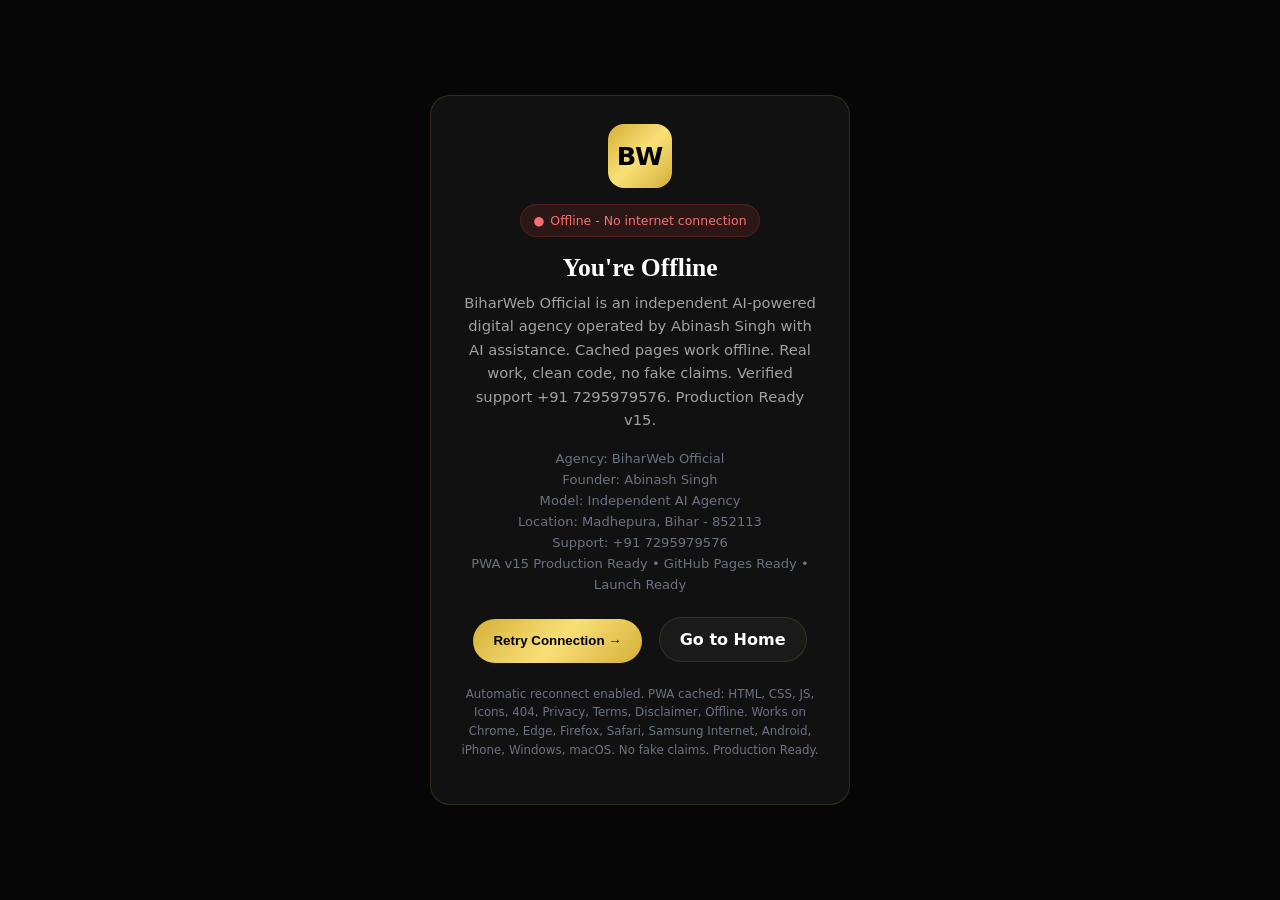
<file: offline.html>
<!DOCTYPE html>
<html lang="en-IN" dir="ltr">
<head>
<meta charset="UTF-8">
<meta name="viewport" content="width=device-width, initial-scale=1, viewport-fit=cover">
<title>Offline - BiharWeb Official | Independent AI Agency | Production Ready v15</title>
<meta name="theme-color" content="#0A0A0A">
<meta name="robots" content="noindex, nofollow">
<link rel="icon" type="image/svg+xml" href="data:image/svg+xml,%3Csvg xmlns='http://www.w3.org/2000/svg' viewBox='0 0 100 100'%3E%3Crect width='100' height='100' rx='20' fill='%23D4AF37'/%3E%3Ctext x='50%25' y='55%25' dominant-baseline='middle' text-anchor='middle' font-family='serif' font-weight='800' font-size='48' fill='%23000'%3EBW%3C/text%3E%3C/svg%3E">
<style>*{margin:0;padding:0;box-sizing:border-box}body{font-family:system-ui,sans-serif;background:#060606;color:#fff;min-height:100vh;display:flex;align-items:center;justify-content:center;padding:20px;text-align:center} .card{width:min(420px,92%);background:rgba(20,20,20,0.8);border:1px solid rgba(212,175,55,0.18);border-radius:20px;padding:28px;backdrop-filter:blur(16px)} .logo{width:64px;height:64px;border-radius:16px;background:linear-gradient(135deg,#D4AF37 0%,#F9E076 50%,#D4AF37 100%);display:flex;align-items:center;justify-content:center;color:#000;font-weight:800;font-size:1.6rem;margin:0 auto 16px} h1{font-family:serif;font-size:1.6rem;margin-bottom:8px;color:#fff} p{color:#a1a1a1;font-size:0.92rem;line-height:1.6;margin-bottom:16px;overflow-wrap:break-word} .btn{padding:12px 20px;border-radius:100px;background:linear-gradient(135deg,#D4AF37 0%,#F9E076 50%,#D4AF37 100%);color:#000;font-weight:700;border:none;cursor:pointer;display:inline-flex;align-items:center;gap:8px;margin:6px;min-height:44px} .btn-outline{padding:12px 20px;border-radius:100px;background:rgba(255,255,255,0.04);border:1px solid rgba(212,175,55,0.15);color:#fff;font-weight:600;cursor:pointer;display:inline-flex;align-items:center;gap:8px;margin:6px;min-height:44px;text-decoration:none} .status{padding:8px 12px;border-radius:100px;background:rgba(239,68,68,0.12);border:1px solid rgba(239,68,68,0.20);color:#f87171;font-size:0.78rem;display:inline-flex;align-items:center;gap:6px;margin-bottom:16px} .status.online{background:rgba(34,197,94,0.12);border-color:rgba(34,197,94,0.20);color:#4ade80}</style>
</head>
<body>
<div class="card">
<div class="logo">BW</div>
<div class="status" id="status"><span>●</span> Offline - No internet connection</div>
<h1>You're Offline</h1>
<p>BiharWeb Official is an independent AI-powered digital agency operated by Abinash Singh with AI assistance. Cached pages work offline. Real work, clean code, no fake claims. Verified support +91 7295979576. Production Ready v15.</p>
<p style="font-size:0.82rem;color:#6B7280">Agency: BiharWeb Official<br>Founder: Abinash Singh<br>Model: Independent AI Agency<br>Location: Madhepura, Bihar - 852113<br>Support: +91 7295979576<br>PWA v15 Production Ready • GitHub Pages Ready • Launch Ready</p>
<div style="margin-top:16px">
<button class="btn" id="retryBtn" aria-label="Retry connection">Retry Connection →</button>
<a href="/" class="btn-outline" aria-label="Go to homepage">Go to Home</a>
</div>
<p style="margin-top:16px;font-size:0.74rem;color:#6B7280">Automatic reconnect enabled. PWA cached: HTML, CSS, JS, Icons, 404, Privacy, Terms, Disclaimer, Offline. Works on Chrome, Edge, Firefox, Safari, Samsung Internet, Android, iPhone, Windows, macOS. No fake claims. Production Ready.</p>
</div>
<script>
(function(){
  const status=document.getElementById('status');
  const retryBtn=document.getElementById('retryBtn');
  function updateStatus(){
    if(navigator.onLine){
      status.innerHTML='<span>●</span> Back online - Reconnecting...';
      status.className='status online';
      setTimeout(()=>{location.reload();},800);
    } else {
      status.innerHTML='<span>●</span> Offline - No internet connection';
      status.className='status';
    }
  }
  window.addEventListener('online',updateStatus);
  window.addEventListener('offline',updateStatus);
  retryBtn.addEventListener('click',()=>{
    retryBtn.textContent='Checking...';
    setTimeout(()=>{if(navigator.onLine){location.reload();} else {retryBtn.textContent='Still Offline - Retry Again →';}},800);
  });
  setInterval(()=>{if(navigator.onLine) location.reload();},5000);
})();
</script>
</body>
</html>
</file>
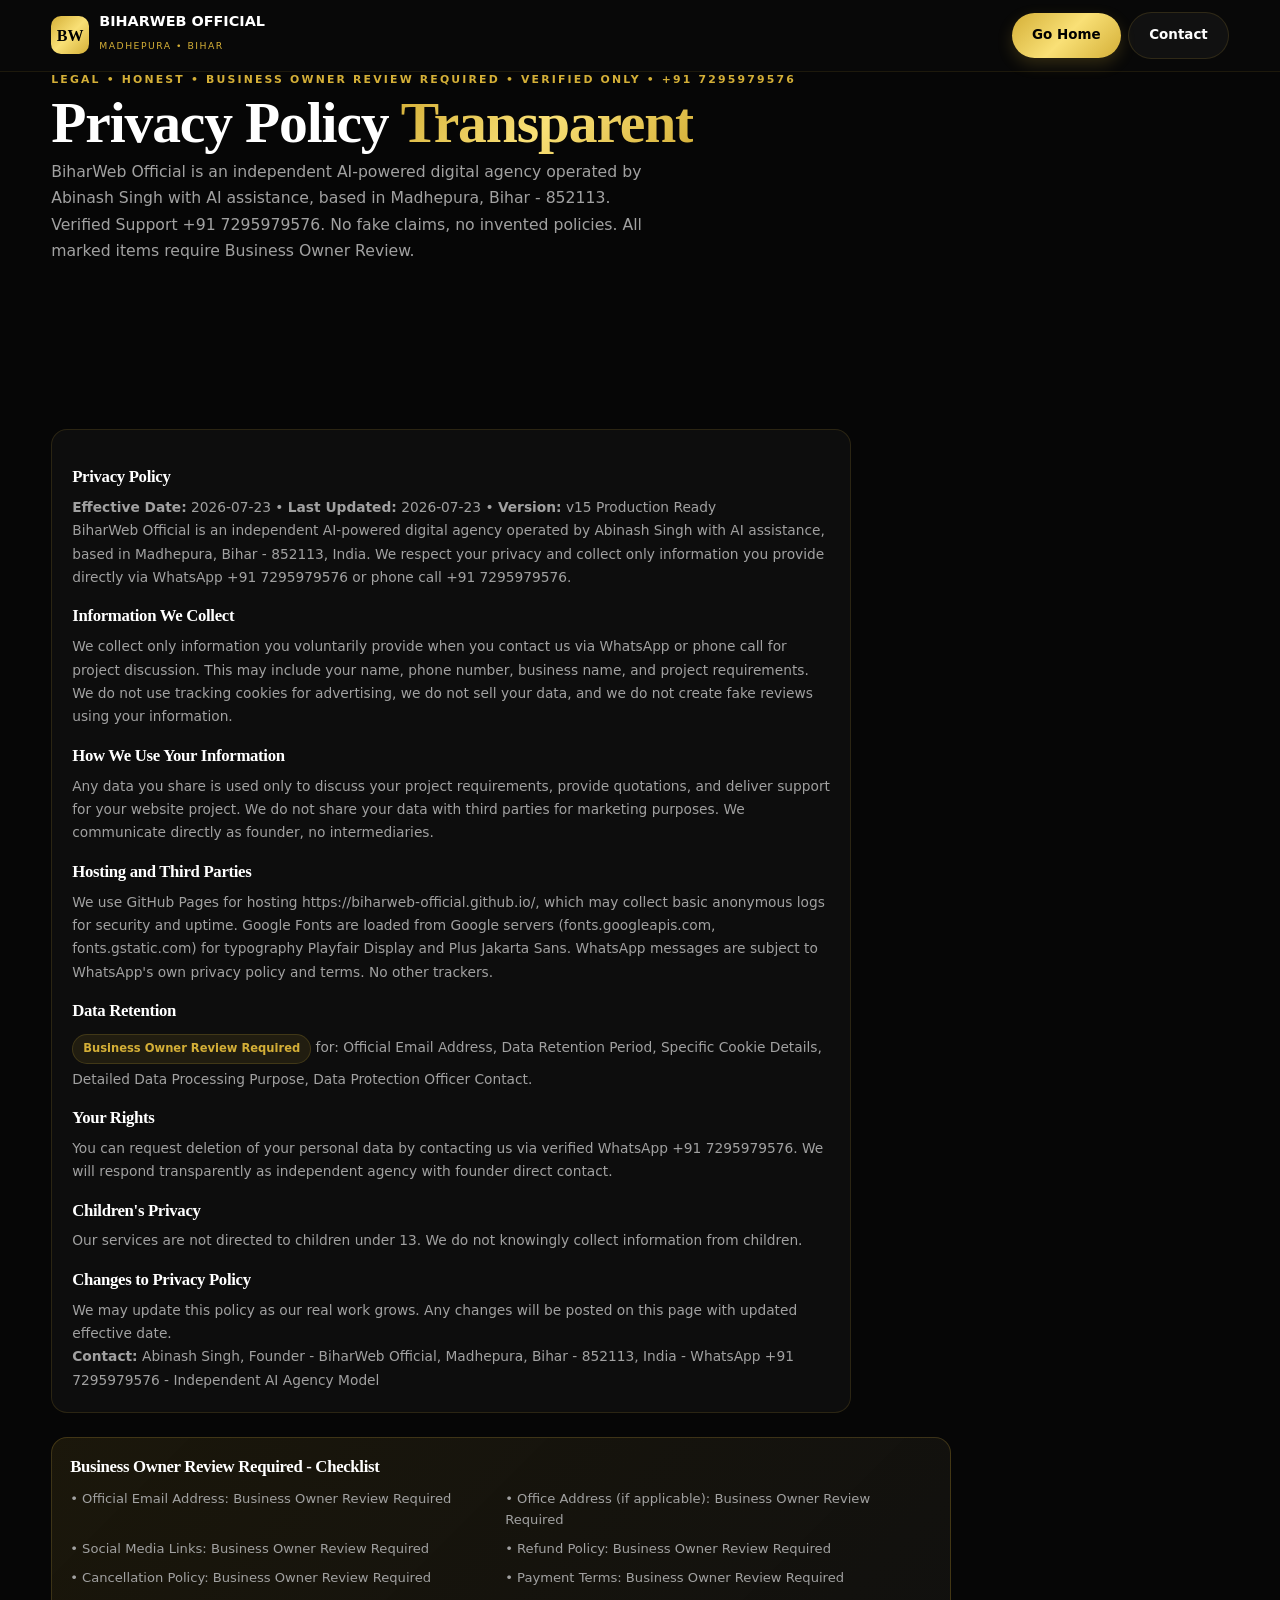
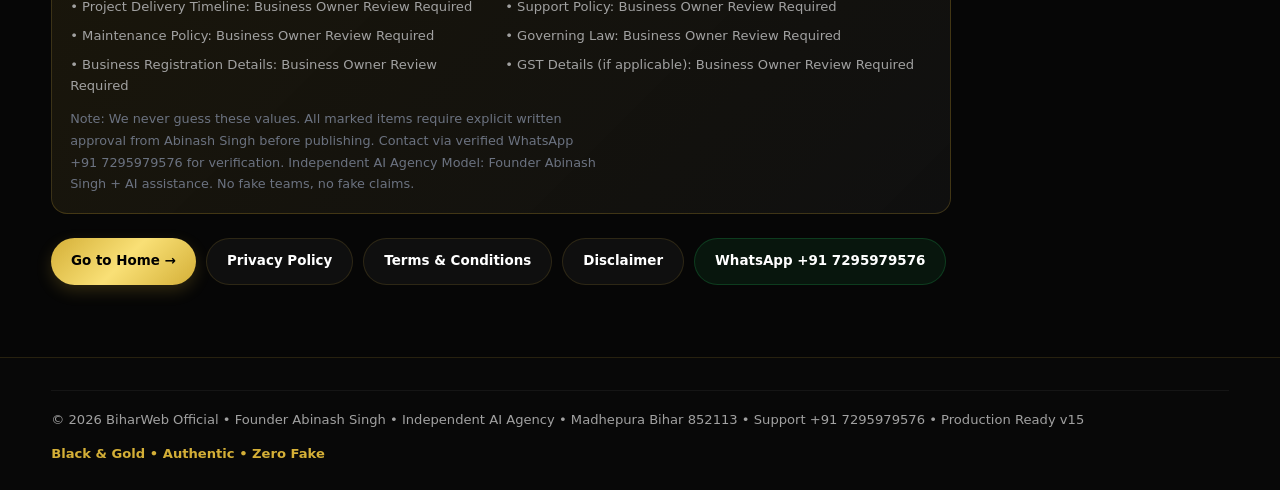
<file: privacy-policy.html>
<!DOCTYPE html>
<html lang="en-IN" dir="ltr">
<head>
<meta charset="UTF-8">
<meta name="viewport" content="width=device-width, initial-scale=1, viewport-fit=cover">
<title>Privacy Policy - BiharWeb Official | Independent AI Agency by Abinash Singh | Madhepura Bihar | +91 7295979576 | Production Ready v15</title>
<meta name="description" content="Privacy Policy - BiharWeb Official is an independent AI-powered digital agency operated by Abinash Singh with AI assistance, Madhepura Bihar - 852113 - Verified Support +91 7295979576 - Real Work Clean Code No Fake Claims - Production Ready v15">
<meta name="robots" content="index, follow">
<meta name="theme-color" content="#0A0A0A">
<link rel="canonical" href="https://biharweb-official.github.io/privacy-policy.html">
<link rel="icon" type="image/svg+xml" href="data:image/svg+xml,%3Csvg xmlns='http://www.w3.org/2000/svg' viewBox='0 0 100 100'%3E%3Crect width='100' height='100' rx='20' fill='%23D4AF37'/%3E%3Ctext x='50%25' y='55%25' dominant-baseline='middle' text-anchor='middle' font-family='serif' font-weight='800' font-size='48' fill='%23000'%3EBW%3C/text%3E%3C/svg%3E">
<link rel="stylesheet" href="style.css">
</head>
<body>
<header class="navbar" role="banner"><div class="nav-inner"><a href="index.html#home" class="logo" aria-label="BiharWeb Official Home"><div class="logo-mark">BW</div><div class="logo-text"><strong>BIHARWEB OFFICIAL</strong><span>MADHEPURA • BIHAR</span></div></a><div class="nav-actions"><a href="index.html" class="btn-gold" aria-label="Go to Home">Go Home</a><a href="index.html#contact" class="btn-outline" aria-label="Contact">Contact</a></div></div></header>
<section class="page-hero" aria-labelledby="page-title"><div class="container"><span class="section-label">LEGAL • HONEST • BUSINESS OWNER REVIEW REQUIRED • VERIFIED ONLY • +91 7295979576</span><h1 id="page-title">Privacy Policy <span class="gold">Transparent</span></h1><p style="max-width:62ch;font-size:0.98rem;margin-top:8px">BiharWeb Official is an independent AI-powered digital agency operated by Abinash Singh with AI assistance, based in Madhepura, Bihar - 852113. Verified Support +91 7295979576. No fake claims, no invented policies. All marked items require Business Owner Review.</p></div></section>
<section class="page-content" aria-label="Privacy Policy content"><div class="container">
<div class="legal" role="article">
<h3>Privacy Policy</h3>
<p><strong>Effective Date:</strong> 2026-07-23 • <strong>Last Updated:</strong> 2026-07-23 • <strong>Version:</strong> v15 Production Ready</p>
<p>BiharWeb Official is an independent AI-powered digital agency operated by Abinash Singh with AI assistance, based in Madhepura, Bihar - 852113, India. We respect your privacy and collect only information you provide directly via WhatsApp +91 7295979576 or phone call +91 7295979576.</p>
<h3>Information We Collect</h3>
<p>We collect only information you voluntarily provide when you contact us via WhatsApp or phone call for project discussion. This may include your name, phone number, business name, and project requirements. We do not use tracking cookies for advertising, we do not sell your data, and we do not create fake reviews using your information.</p>
<h3>How We Use Your Information</h3>
<p>Any data you share is used only to discuss your project requirements, provide quotations, and deliver support for your website project. We do not share your data with third parties for marketing purposes. We communicate directly as founder, no intermediaries.</p>
<h3>Hosting and Third Parties</h3>
<p>We use GitHub Pages for hosting https://biharweb-official.github.io/, which may collect basic anonymous logs for security and uptime. Google Fonts are loaded from Google servers (fonts.googleapis.com, fonts.gstatic.com) for typography Playfair Display and Plus Jakarta Sans. WhatsApp messages are subject to WhatsApp's own privacy policy and terms. No other trackers.</p>
<h3>Data Retention</h3>
<p><span class="review">Business Owner Review Required</span> for: Official Email Address, Data Retention Period, Specific Cookie Details, Detailed Data Processing Purpose, Data Protection Officer Contact.</p>
<h3>Your Rights</h3>
<p>You can request deletion of your personal data by contacting us via verified WhatsApp +91 7295979576. We will respond transparently as independent agency with founder direct contact.</p>
<h3>Children's Privacy</h3>
<p>Our services are not directed to children under 13. We do not knowingly collect information from children.</p>
<h3>Changes to Privacy Policy</h3>
<p>We may update this policy as our real work grows. Any changes will be posted on this page with updated effective date.</p>
<p><strong>Contact:</strong> Abinash Singh, Founder - BiharWeb Official, Madhepura, Bihar - 852113, India - WhatsApp +91 7295979576 - Independent AI Agency Model</p>
</div>

<div style="margin-top:24px;background:linear-gradient(135deg,rgba(212,175,55,0.10),rgba(20,20,20,0.7));border:1px solid rgba(212,175,55,0.22);border-radius:16px;padding:18px;max-width:900px">
<h3 style="color:#fff;margin-bottom:10px">Business Owner Review Required - Checklist</h3>
<div style="display:grid;grid-template-columns:1fr 1fr;gap:8px;font-size:0.82rem;line-height:1.6;color:#a1a1a1">
<div>• Official Email Address: <span class="review">Business Owner Review Required</span></div>
<div>• Office Address (if applicable): <span class="review">Business Owner Review Required</span></div>
<div>• Social Media Links: <span class="review">Business Owner Review Required</span></div>
<div>• Refund Policy: <span class="review">Business Owner Review Required</span></div>
<div>• Cancellation Policy: <span class="review">Business Owner Review Required</span></div>
<div>• Payment Terms: <span class="review">Business Owner Review Required</span></div>
<div>• Project Delivery Timeline: <span class="review">Business Owner Review Required</span></div>
<div>• Support Policy: <span class="review">Business Owner Review Required</span></div>
<div>• Maintenance Policy: <span class="review">Business Owner Review Required</span></div>
<div>• Governing Law: <span class="review">Business Owner Review Required</span></div>
<div>• Business Registration Details: <span class="review">Business Owner Review Required</span></div>
<div>• GST Details (if applicable): <span class="review">Business Owner Review Required</span></div>
</div>
<p style="margin-top:12px;font-size:0.80rem;color:#6B7280">Note: We never guess these values. All marked items require explicit written approval from Abinash Singh before publishing. Contact via verified WhatsApp +91 7295979576 for verification. Independent AI Agency Model: Founder Abinash Singh + AI assistance. No fake teams, no fake claims.</p>
</div>
<div style="display:flex;gap:10px;margin-top:24px;flex-wrap:wrap"><a href="index.html" class="btn-gold" aria-label="Go to Home">Go to Home →</a><a href="privacy-policy.html" class="btn-outline" aria-label="Privacy Policy">Privacy Policy</a><a href="terms-and-conditions.html" class="btn-outline" aria-label="Terms">Terms & Conditions</a><a href="disclaimer.html" class="btn-outline" aria-label="Disclaimer">Disclaimer</a><a href="https://wa.me/917295979576?text=Hi%20Abinash%2C%20I%20need%20legal%20clarification%20from%20BiharWeb%20Official" class="btn-outline" style="border-color:rgba(37,211,102,0.20);background:rgba(37,211,102,0.08)" rel="noopener noreferrer" target="_blank" aria-label="WhatsApp +91 7295979576">WhatsApp +91 7295979576</a></div>
</div></section>
<footer role="contentinfo"><div class="container"><div class="footer-bottom"><span>© 2026 BiharWeb Official • Founder Abinash Singh • Independent AI Agency • Madhepura Bihar 852113 • Support +91 7295979576 • Production Ready v15</span><span style="color:#D4AF37;font-weight:600">Black & Gold • Authentic • Zero Fake</span></div></div></footer>
<script src="script.js"></script>
</body>
</html>
</file>
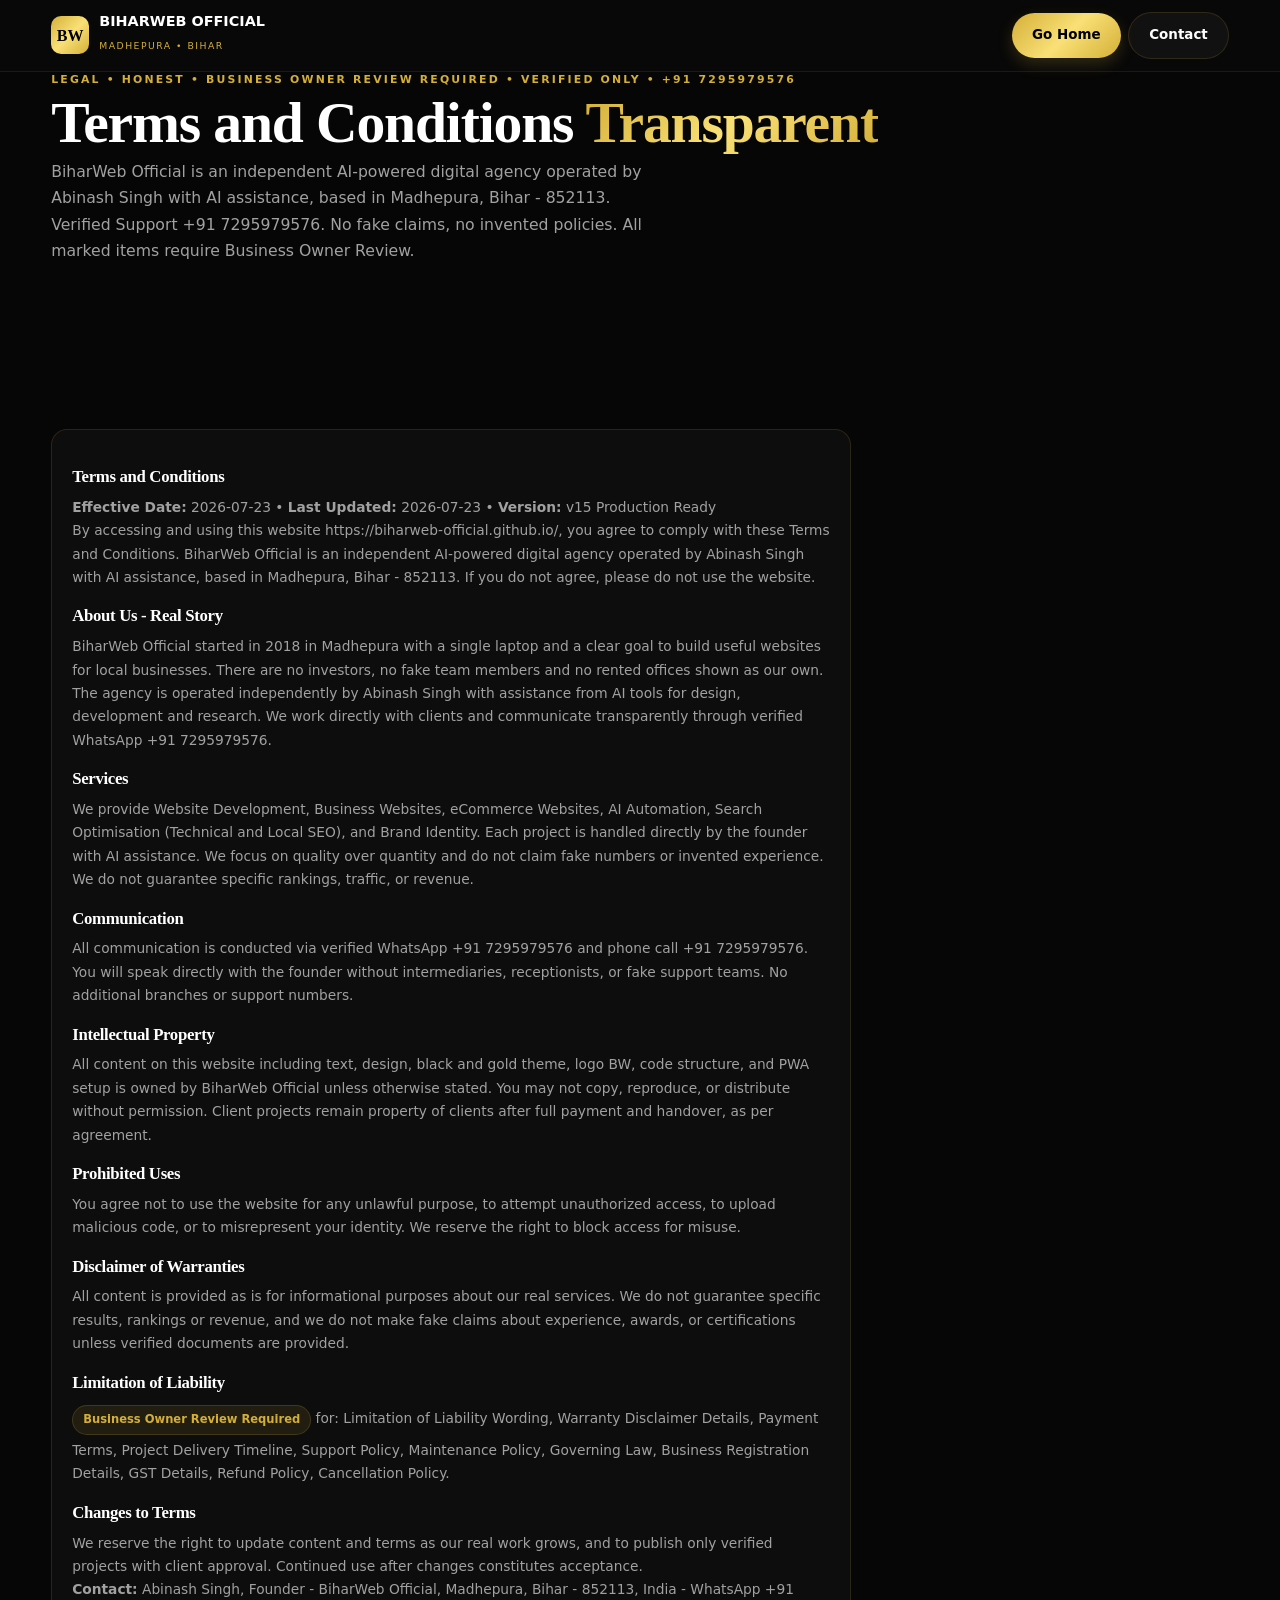
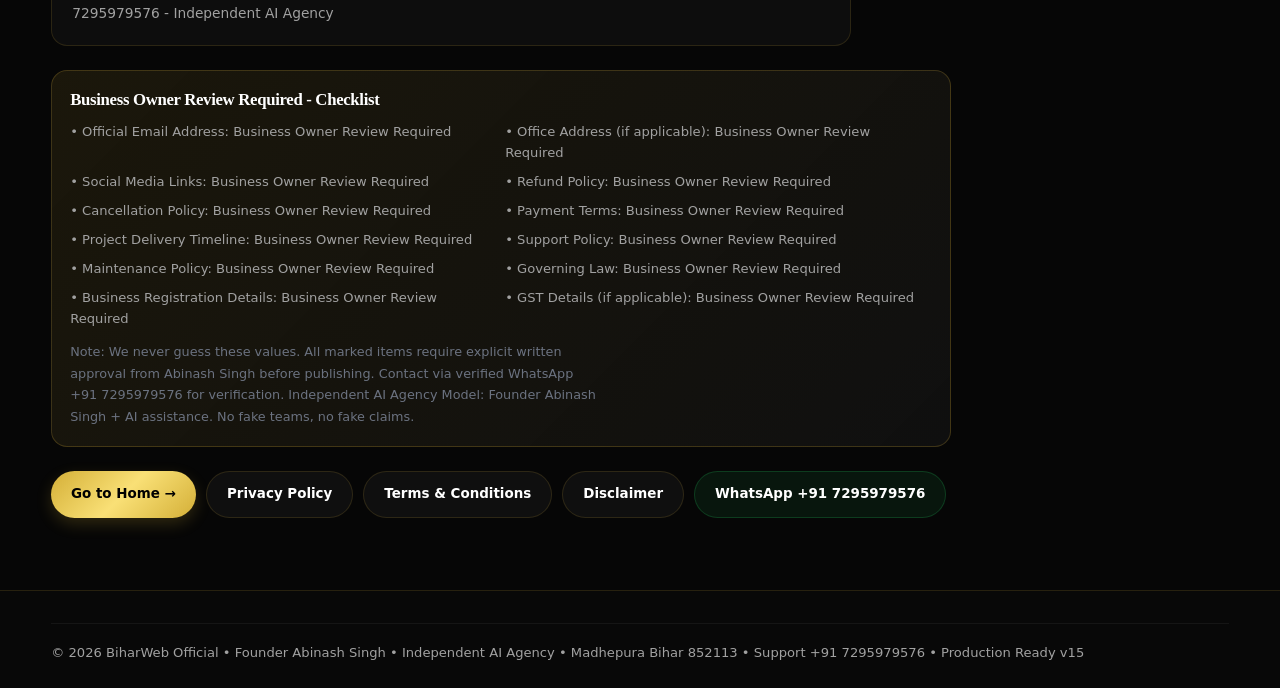
<file: terms-and-conditions.html>
<!DOCTYPE html>
<html lang="en-IN" dir="ltr">
<head>
<meta charset="UTF-8">
<meta name="viewport" content="width=device-width, initial-scale=1, viewport-fit=cover">
<title>Terms and Conditions - BiharWeb Official | Independent AI Agency by Abinash Singh | Madhepura Bihar | +91 7295979576 | Production Ready v15</title>
<meta name="description" content="Terms and Conditions - BiharWeb Official is an independent AI-powered digital agency operated by Abinash Singh with AI assistance, Madhepura Bihar - 852113 - Verified Support +91 7295979576 - Real Work Clean Code No Fake Claims - Production Ready v15">
<meta name="robots" content="index, follow">
<meta name="theme-color" content="#0A0A0A">
<link rel="canonical" href="https://biharweb-official.github.io/terms-and-conditions.html">
<link rel="icon" type="image/svg+xml" href="data:image/svg+xml,%3Csvg xmlns='http://www.w3.org/2000/svg' viewBox='0 0 100 100'%3E%3Crect width='100' height='100' rx='20' fill='%23D4AF37'/%3E%3Ctext x='50%25' y='55%25' dominant-baseline='middle' text-anchor='middle' font-family='serif' font-weight='800' font-size='48' fill='%23000'%3EBW%3C/text%3E%3C/svg%3E">
<link rel="stylesheet" href="style.css">
</head>
<body>
<header class="navbar" role="banner"><div class="nav-inner"><a href="index.html#home" class="logo" aria-label="BiharWeb Official Home"><div class="logo-mark">BW</div><div class="logo-text"><strong>BIHARWEB OFFICIAL</strong><span>MADHEPURA • BIHAR</span></div></a><div class="nav-actions"><a href="index.html" class="btn-gold" aria-label="Go to Home">Go Home</a><a href="index.html#contact" class="btn-outline" aria-label="Contact">Contact</a></div></div></header>
<section class="page-hero" aria-labelledby="page-title"><div class="container"><span class="section-label">LEGAL • HONEST • BUSINESS OWNER REVIEW REQUIRED • VERIFIED ONLY • +91 7295979576</span><h1 id="page-title">Terms and Conditions <span class="gold">Transparent</span></h1><p style="max-width:62ch;font-size:0.98rem;margin-top:8px">BiharWeb Official is an independent AI-powered digital agency operated by Abinash Singh with AI assistance, based in Madhepura, Bihar - 852113. Verified Support +91 7295979576. No fake claims, no invented policies. All marked items require Business Owner Review.</p></div></section>
<section class="page-content" aria-label="Terms and Conditions content"><div class="container">
<div class="legal" role="article">
<h3>Terms and Conditions</h3>
<p><strong>Effective Date:</strong> 2026-07-23 • <strong>Last Updated:</strong> 2026-07-23 • <strong>Version:</strong> v15 Production Ready</p>
<p>By accessing and using this website https://biharweb-official.github.io/, you agree to comply with these Terms and Conditions. BiharWeb Official is an independent AI-powered digital agency operated by Abinash Singh with AI assistance, based in Madhepura, Bihar - 852113. If you do not agree, please do not use the website.</p>
<h3>About Us - Real Story</h3>
<p>BiharWeb Official started in 2018 in Madhepura with a single laptop and a clear goal to build useful websites for local businesses. There are no investors, no fake team members and no rented offices shown as our own. The agency is operated independently by Abinash Singh with assistance from AI tools for design, development and research. We work directly with clients and communicate transparently through verified WhatsApp +91 7295979576.</p>
<h3>Services</h3>
<p>We provide Website Development, Business Websites, eCommerce Websites, AI Automation, Search Optimisation (Technical and Local SEO), and Brand Identity. Each project is handled directly by the founder with AI assistance. We focus on quality over quantity and do not claim fake numbers or invented experience. We do not guarantee specific rankings, traffic, or revenue.</p>
<h3>Communication</h3>
<p>All communication is conducted via verified WhatsApp +91 7295979576 and phone call +91 7295979576. You will speak directly with the founder without intermediaries, receptionists, or fake support teams. No additional branches or support numbers.</p>
<h3>Intellectual Property</h3>
<p>All content on this website including text, design, black and gold theme, logo BW, code structure, and PWA setup is owned by BiharWeb Official unless otherwise stated. You may not copy, reproduce, or distribute without permission. Client projects remain property of clients after full payment and handover, as per agreement.</p>
<h3>Prohibited Uses</h3>
<p>You agree not to use the website for any unlawful purpose, to attempt unauthorized access, to upload malicious code, or to misrepresent your identity. We reserve the right to block access for misuse.</p>
<h3>Disclaimer of Warranties</h3>
<p>All content is provided as is for informational purposes about our real services. We do not guarantee specific results, rankings or revenue, and we do not make fake claims about experience, awards, or certifications unless verified documents are provided.</p>
<h3>Limitation of Liability</h3>
<p><span class="review">Business Owner Review Required</span> for: Limitation of Liability Wording, Warranty Disclaimer Details, Payment Terms, Project Delivery Timeline, Support Policy, Maintenance Policy, Governing Law, Business Registration Details, GST Details, Refund Policy, Cancellation Policy.</p>
<h3>Changes to Terms</h3>
<p>We reserve the right to update content and terms as our real work grows, and to publish only verified projects with client approval. Continued use after changes constitutes acceptance.</p>
<p><strong>Contact:</strong> Abinash Singh, Founder - BiharWeb Official, Madhepura, Bihar - 852113, India - WhatsApp +91 7295979576 - Independent AI Agency</p>
</div>

<div style="margin-top:24px;background:linear-gradient(135deg,rgba(212,175,55,0.10),rgba(20,20,20,0.7));border:1px solid rgba(212,175,55,0.22);border-radius:16px;padding:18px;max-width:900px">
<h3 style="color:#fff;margin-bottom:10px">Business Owner Review Required - Checklist</h3>
<div style="display:grid;grid-template-columns:1fr 1fr;gap:8px;font-size:0.82rem;line-height:1.6;color:#a1a1a1">
<div>• Official Email Address: <span class="review">Business Owner Review Required</span></div>
<div>• Office Address (if applicable): <span class="review">Business Owner Review Required</span></div>
<div>• Social Media Links: <span class="review">Business Owner Review Required</span></div>
<div>• Refund Policy: <span class="review">Business Owner Review Required</span></div>
<div>• Cancellation Policy: <span class="review">Business Owner Review Required</span></div>
<div>• Payment Terms: <span class="review">Business Owner Review Required</span></div>
<div>• Project Delivery Timeline: <span class="review">Business Owner Review Required</span></div>
<div>• Support Policy: <span class="review">Business Owner Review Required</span></div>
<div>• Maintenance Policy: <span class="review">Business Owner Review Required</span></div>
<div>• Governing Law: <span class="review">Business Owner Review Required</span></div>
<div>• Business Registration Details: <span class="review">Business Owner Review Required</span></div>
<div>• GST Details (if applicable): <span class="review">Business Owner Review Required</span></div>
</div>
<p style="margin-top:12px;font-size:0.80rem;color:#6B7280">Note: We never guess these values. All marked items require explicit written approval from Abinash Singh before publishing. Contact via verified WhatsApp +91 7295979576 for verification. Independent AI Agency Model: Founder Abinash Singh + AI assistance. No fake teams, no fake claims.</p>
</div>
<div style="display:flex;gap:10px;margin-top:24px;flex-wrap:wrap"><a href="index.html" class="btn-gold" aria-label="Go to Home">Go to Home →</a><a href="privacy-policy.html" class="btn-outline" aria-label="Privacy Policy">Privacy Policy</a><a href="terms-and-conditions.html" class="btn-outline" aria-label="Terms">Terms & Conditions</a><a href="disclaimer.html" class="btn-outline" aria-label="Disclaimer">Disclaimer</a><a href="https://wa.me/917295979576?text=Hi%20Abinash%2C%20I%20need%20legal%20clarification%20from%20BiharWeb%20Official" class="btn-outline" style="border-color:rgba(37,211,102,0.20);background:rgba(37,211,102,0.08)" rel="noopener noreferrer" target="_blank" aria-label="WhatsApp +91 7295979576">WhatsApp +91 7295979576</a></div>
</div></section>
<footer role="contentinfo"><div class="container"><div class="footer-bottom"><span>© 2026 BiharWeb Official • Founder Abinash Singh • Independent AI Agency • Madhepura Bihar 852113 • Support +91 7295979576 • Production Ready v15</span><span style="color:#
</file>
<file: style.css>
/* BiharWeb Official - Production Ready v15 - Premium Black & Gold - No Fake - Authentic */
:root{--black:#060606;--black-2:#0A0A0A;--black-3:#141414;--gold:#D4AF37;--gold-2:#E8C765;--gold-g:linear-gradient(135deg,#D4AF37 0%,#F9E076 50%,#D4AF37 100%);--text:#fff;--text-2:#a1a1a1;--text-3:#6B7280;--border:rgba(212,175,55,0.15);--border-2:rgba(212,175,55,0.22);--container:min(92%,1240px);--radius:18px;--radius-full:100px;--ease:0.3s cubic-bezier(0.16,1,0.3,1);--focus:2px solid #D4AF37}
*{margin:0;padding:0;box-sizing:border-box}
html{scroll-behavior:smooth;scroll-padding-top:84px;overflow-x:hidden;-webkit-text-size-adjust:100%;text-size-adjust:100%}
body{font-family:'Plus Jakarta Sans',system-ui,-apple-system,Segoe UI,Roboto,Helvetica,Arial,sans-serif;background:#060606;color:#fff;line-height:1.7;-webkit-font-smoothing:antialiased;-moz-osx-font-smoothing:grayscale;text-rendering:optimizeLegibility;overflow-x:hidden;min-width:320px;overflow-wrap:break-word;word-break:break-word}
h1,h2,h3{font-family:'Playfair Display',serif;letter-spacing:-0.02em;line-height:1.1;overflow-wrap:break-word;max-width:100%}
h1{font-size:clamp(2.2rem,5vw,3.6rem);line-height:0.96}
h2{font-size:clamp(1.7rem,3.8vw,2.6rem);line-height:1.1}
h3{font-size:1.05rem;line-height:1.3}
p{line-height:1.7;max-width:65ch;overflow-wrap:break-word;color:#a1a1a1}
a{color:inherit;text-decoration:none}
a:focus-visible,button:focus-visible{outline:2px solid #D4AF37;outline-offset:3px;border-radius:6px}
.container{width:min(92%,1240px);margin:0 auto;max-width:1240px}
section{padding:72px 0;position:relative;contain:layout style;overflow:clip}
.skip{position:absolute;left:-9999px;width:1px;height:1px;overflow:hidden}
.skip:focus{left:16px;top:16px;width:auto;height:auto;background:#000;color:#fff;padding:10px 16px;z-index:9999;border:2px solid #D4AF37;border-radius:8px}
.progress{position:fixed;top:0;left:0;height:2px;width:100%;background:linear-gradient(135deg,#D4AF37 0%,#F9E076 50%,#D4AF37 100%);transform-origin:left;transform:scaleX(0);z-index:9999;will-change:transform}
.loader{position:fixed;inset:0;background:#060606;z-index:10000;display:flex;flex-direction:column;align-items:center;justify-content:center;transition:opacity 0.5s cubic-bezier(0.16,1,0.3,1),visibility 0.5s cubic-bezier(0.16,1,0.3,1)}
.loader.hidden{opacity:0;visibility:hidden;pointer-events:none}
.loader-logo{width:80px;height:80px;border:2px dashed rgba(212,175,55,0.25);border-radius:50%;display:flex;align-items:center;justify-content:center;animation:spin 8s linear infinite;position:relative}
.loader-logo::before{content:'';position:absolute;inset:-5px;border:1px solid #D4AF37;border-radius:50%;border-top-color:transparent;animation:spin 1s linear infinite}
.loader-logo span{font-family:'Playfair Display';font-size:1.8rem;font-weight:800;background:linear-gradient(135deg,#D4AF37 0%,#F9E076 50%,#D4AF37 100%);-webkit-background-clip:text;-webkit-text-fill-color:transparent;background-clip:text}
@keyframes spin{to{transform:rotate(360deg)}}
.loader-bar{position:absolute;bottom:0;left:0;height:2px;width:100%;background:rgba(212,175,55,0.12)}
.loader-progress{height:100%;width:0%;background:linear-gradient(135deg,#D4AF37 0%,#F9E076 50%,#D4AF37 100%);animation:loadProg 2s ease-in-out forwards}
@keyframes loadProg{0%{width:0%}100%{width:100%}}
.navbar{position:fixed;top:0;left:0;right:0;z-index:1000;background:rgba(10,10,10,0.72);backdrop-filter:blur(20px) saturate(180%);-webkit-backdrop-filter:blur(20px) saturate(180%);border-bottom:1px solid rgba(212,175,55,0.10);transition:all 0.3s cubic-bezier(0.16,1,0.3,1);contain:layout style}
.navbar.scrolled{background:rgba(10,10,10,0.92);border-bottom-color:rgba(212,175,55,0.22);box-shadow:0 8px 24px rgba(0,0,0,0.3)}
.nav-inner{width:min(92%,1240px);margin:0 auto;display:flex;align-items:center;justify-content:space-between;padding:12px 0;max-width:1240px;gap:16px}
.logo{display:flex;align-items:center;gap:10px;flex-shrink:0}
.logo-mark{width:38px;height:38px;border-radius:10px;background:linear-gradient(135deg,#D4AF37 0%,#F9E076 50%,#D4AF37 100%);display:flex;align-items:center;justify-content:center;color:#000;font-family:'Playfair Display';font-weight:800}
.logo-text strong{font-size:0.9rem;display:block;color:#fff;line-height:1.2}
.logo-text span{color:#D4AF37;font-size:0.58rem;letter-spacing:0.16em;line-height:1.2}
.nav-links{display:flex;gap:24px;list-style:none;align-items:center}
.nav-links a{color:#a1a1a1;font-size:0.86rem;font-weight:600;position:relative;padding:6px 2px;transition:color 0.2s}
.nav-links a:hover,.nav-links a.active{color:#fff}
.nav-links a::after{content:'';position:absolute;left:0;bottom:-2px;width:0;height:2px;background:#D4AF37;transition:width 0.25s cubic-bezier(0.16,1,0.3,1)}
.nav-links a:hover::after,.nav-links a.active::after{width:100%}
.nav-actions{display:flex;gap:8px;align-items:center;flex-shrink:0}
.btn-gold{padding:11px 20px;border-radius:100px;background:linear-gradient(135deg,#D4AF37 0%,#F9E076 50%,#D4AF37 100%);color:#000;font-weight:700;font-size:0.84rem;border:none;cursor:pointer;transition:transform 0.2s cubic-bezier(0.16,1,0.3,1),box-shadow 0.2s cubic-bezier(0.16,1,0.3,1);box-shadow:0 6px 16px rgba(212,175,55,0.20);display:inline-flex;align-items:center;justify-content:center;gap:6px;will-change:transform;touch-action:manipulation;min-height:44px;white-space:nowrap}
.btn-gold:hover{transform:translate3d(0,-2px,0);box-shadow:0 10px 24px rgba(212,175,55,0.28)}
.btn-gold:active{transform:scale(0.97)}
.btn-outline{padding:11px 20px;border-radius:100px;background:rgba(255,255,255,0.04);border:1px solid rgba(212,175,55,0.15);color:#fff;font-weight:600;font-size:0.84rem;cursor:pointer;transition:all 0.2s;display:inline-flex;align-items:center;justify-content:center;gap:6px;min-height:44px;white-space:nowrap}
.btn-outline:hover{background:rgba(212,175,55,0.10);border-color:rgba(212,175,55,0.22);transform:translate3d(0,-2px,0)}
.icon-btn{width:44px;height:44px;border-radius:10px;background:rgba(255,255,255,0.05);border:1px solid rgba(212,175,55,0.15);color:#fff;display:flex;align-items:center;justify-content:center;cursor:pointer;transition:all 0.2s;flex-shrink:0;min-height:44px;min-width:44px}
.hamburger{display:none;flex-direction:column;gap:5px;background:none;border:none;cursor:pointer;padding:8px;min-width:44px;min-height:44px;justify-content:center;align-items:center;border-radius:8px;flex-shrink:0}
.hamburger span{width:20px;height:2px;background:#fff;display:block;transition:all 0.3s;border-radius:2px}
.hamburger.active span:nth-child(1){transform:translateY(7px) rotate(45deg)}
.hamburger.active span:nth-child(2){opacity:0;transform:scaleX(0)}
.hamburger.active span:nth-child(3){transform:translateY(-7px) rotate(-45deg)}
.mobile{position:fixed;inset:0 0 0 auto;width:82%;max-width:340px;background:rgba(10,10,10,0.97);backdrop-filter:blur(24px);-webkit-backdrop-filter:blur(24px);border-left:1px solid rgba(212,175,55,0.22);z-index:1001;padding:80px 20px 20px;transform:translate3d(100%,0,0);transition:transform 0.4s cubic-bezier(0.16,1,0.3,1);overflow-y:auto;will-change:transform}
.mobile.open{transform:translate3d(0,0,0)}
.mobile a{display:flex;align-items:center;justify-content:space-between;padding:16px 4px;color:#9CA3AF;font-weight:600;border-bottom:1px solid rgba(255,255,255,0.05);min-height:48px}
.overlay{position:fixed;inset:0;background:rgba(0,0,0,0.6);z-index:1000;opacity:0;visibility:hidden;transition:all 0.3s}
.overlay.open{opacity:1;visibility:visible}
.hero{position:relative;min-height:100vh;display:flex;align-items:center;background:#060606;overflow:clip;padding:100px 0 60px}
.hero-bg{position:absolute;inset:0;background:radial-gradient(55% 55% at 20% 20%,rgba(212,175,55,0.14),transparent 60%),radial-gradient(45% 45% at 80% 20%,rgba(212,175,55,0.06),transparent 60%);pointer-events:none}
.grid-pat{position:absolute;inset:0;background-image:linear-gradient(rgba(255,255,255,0.015) 1px,transparent 1px),linear-gradient(90deg,rgba(255,255,255,0.015) 1px,transparent 1px);background-size:36px 36px;opacity:0.35;pointer-events:none}
.hero-content{position:relative;width:min(92%,1240px);margin:0 auto;display:grid;grid-template-columns:1.1fr 0.9fr;gap:44px;align-items:center;max-width:1240px}
.badge{display:inline-flex;align-items:center;gap:6px;padding:6px 12px;border-radius:100px;background:rgba(212,175,55,0.10);border:1px solid rgba(212,175,55,0.18);color:#E8C765;font-size:0.68rem;font-weight:700;max-width:100%;line-height:1.3}
.hero h1 .gold,.gold{background:linear-gradient(135deg,#D4AF37 0%,#F9E076 50%,#D4AF37 100%);-webkit-background-clip:text;-webkit-text-fill-color:transparent;background-clip:text}
.hero-card{position:relative;background:rgba(20,20,20,0.68);border:1px solid rgba(212,175,55,0.16);border-radius:20px;padding:18px;backdrop-filter:blur(16px);-webkit-backdrop-filter:blur(16px);box-shadow:0 16px 48px rgba(0,0,0,0.4);min-width:0}
.reveal{opacity:0;transform:translate3d(0,16px,0);transition:opacity 0.6s cubic-bezier(0.16,1,0.3,1),transform 0.6s cubic-bezier(0.16,1,0.3,1);will-change:opacity,transform}
.reveal.active{opacity:1;transform:translate3d(0,0,0)}
.float-wa{position:fixed;bottom:22px;left:22px;width:56px;height:56px;border-radius:50%;background:#25D366;border:2px solid #D4AF37;display:flex;align-items:center;justify-content:center;color:#fff;font-size:1.4rem;z-index:998;box-shadow:0 8px 20px rgba(0,0,0,0.35);transition:transform 0.2s cubic-bezier(0.16,1,0.3,1);will-change:transform;touch-action:manipulation;min-width:56px;min-height:56px}
.float-call{position:fixed;bottom:22px;left:90px;width:52px;height:52px;border-radius:50%;background:#0A0A0A;border:2px solid #D4AF37;display:flex;align-items:center;justify-content:center;color:#D4AF37;z-index:998;box-shadow:0 8px 20px rgba(0,0,0,0.35);transition:transform 0.2s cubic-bezier(0.16,1,0.3,1)}
.back-top{position:fixed;bottom:22px;right:22px;width:44px;height:44px;border-radius:50%;background:rgba(10,10,10,0.8);backdrop-filter:blur(10px);-webkit-backdrop-filter:blur(10px);border:1px solid rgba(212,175,55,0.15);color:#D4AF37;display:flex;align-items:center;justify-content:center;cursor:pointer;z-index:997;opacity:0;visibility:hidden;transition:all 0.25s;min-width:44px;min-height:44px}
.back-top.show{opacity:1;visibility:visible}
.section-label{color:#D4AF37;font-size:0.68rem;letter-spacing:0.20em;font-weight:700;display:block;margin-bottom:8px;text-transform:uppercase;line-height:1.4}
.section-title{margin-bottom:12px}
.section-desc{max-width:62ch;font-size:0.98rem;line-height:1.7}
.services-grid{display:grid;grid-template-columns:repeat(3,1fr);gap:16px;margin-top:28px}
.s-card{position:relative;background:linear-gradient(145deg,rgba(20,20,20,0.85),rgba(14,14,14,0.65));border:1px solid rgba(212,175,55,0.15);border-radius:18px;padding:20px;transition:transform 0.35s cubic-bezier(0.16,1,0.3,1),border-color 0.35s cubic-bezier(0.16,1,0.3,1),box-shadow 0.35s cubic-bezier(0.16,1,0.3,1);backdrop-filter:blur(12px);-webkit-backdrop-filter:blur(12px);overflow:hidden;will-change:transform;contain:layout style;min-width:0}
.s-card:hover{transform:translate3d(0,-6px,0);border-color:rgba(212,175,55,0.22);box-shadow:0 20px 40px rgba(0,0,0,0.4)}
.s-icon{width:44px;height:44px;border-radius:12px;background:linear-gradient(135deg,rgba(212,175,55,0.14),rgba(212,175,55,0.06));border:1px solid rgba(212,175,55,0.18);display:flex;align-items:center;justify-content:center;font-size:1.3rem;flex-shrink:0;margin-bottom:12px}
.s-card h3{color:#fff;margin-bottom:6px}
.s-card p{font-size:0.84rem;line-height:1.6}
.divider{height:1px;background:linear-gradient(90deg,transparent,rgba(212,175,55,0.18),transparent);margin:0 auto;width:78%;max-width:760px}
.contact-grid{display:grid;grid-template-columns:repeat(3,1fr);gap:16px;margin-top:24px}
.c-card{position:relative;background:linear-gradient(145deg,rgba(20,20,20,0.85),rgba(14,14,14,0.65));border:1px solid rgba(212,175,55,0.15);border-radius:16px;padding:18px;display:flex;gap:12px;align-items:flex-start;transition:transform 0.3s cubic-bezier(0.16,1,0.3,1),border-color 0.3s cubic-bezier(0.16,1,0.3,1),box-shadow 0.3s cubic-bezier(0.16,1,0.3,1);will-change:transform;contain:layout style;touch-action:manipulation;min-width:0}
.c-card:hover{transform:translate3d(0,-4px,0);border-color:rgba(212,175,55,0.22);box-shadow:0 16px 32px rgba(0,0,0,0.35)}
.c-icon{width:44px;height:44px;border-radius:12px;background:linear-gradient(135deg,rgba(212,175,55,0.14),rgba(212,175,55,0.06));border:1px solid rgba(212,175,55,0.18);display:flex;align-items:center;justify-content:center;flex-shrink:0}
.c-card>div{flex:1;min-width:0}
footer{border-top:1px solid rgba(212,175,55,0.15);padding:32px 0 24px;color:#a1a1a1;font-size:0.82rem;background:rgba(10,10,10,0.4);contain:layout style;overflow:clip}
.footer-grid{display:grid;grid-template-columns:1.3fr 0.7fr 0.7fr 0.9fr;gap:20px;margin-bottom:24px}
.footer-logo{display:flex;align-items:center;gap:8px;margin-bottom:10px}
.footer-links h4{color:#fff;font-size:0.88rem;margin-bottom:10px;font-weight:700;line-height:1.3}
.footer-links a{display:block;padding:6px 0;color:#a1a1a1;font-size:0.80rem;transition:color 0.2s,transform 0.2s;line-height:1.4;min-height:28px}
.footer-links a:hover{color:#fff;transform:translate3d(3px,0,0)}
.footer-bottom{display:flex;justify-content:space-between;align-items:flex-start;flex-wrap:wrap;gap:12px;padding-top:18px;border-top:1px solid rgba(255,255,255,0.05)}
.pwa-banner{position:fixed;bottom:90px;left:50%;transform:translate3d(-50%,20px,0);width:min(420px,92%);background:rgba(20,20,20,0.95);backdrop-filter:blur(20px) saturate(180%);-webkit-backdrop-filter:blur(20px) saturate(180%);border:1px solid rgba(212,175,55,0.22);border-radius:18px;padding:14px;display:flex;align-items:center;gap:12px;z-index:999;box-shadow:0 16px 40px rgba(0,0,0,0.5);opacity:0;visibility:hidden;transition:all 0.4s cubic-bezier(0.16,1,0.3,1)}
.pwa-banner.show{opacity:1;visibility:visible;transform:translate3d(-50%,0,0)}
.pwa-icon{width:48px;height:48px;border-radius:12px;background:linear-gradient(135deg,#D4AF37 0%,#F9E076 50%,#D4AF37 100%);display:flex;align-items:center;justify-content:center;color:#000;font-family:'Playfair Display';font-weight:800;flex-shrink:0}
.offline-badge{position:fixed;top:70px;left:50%;transform:translate3d(-50%,-20px,0);background:rgba(239,68,68,0.12);border:1px solid rgba(239,68,68,0.20);color:#f87171;padding:8px 14px;border-radius:100px;font-size:0.78rem;font-weight:600;z-index:999;opacity:0;visibility:hidden;transition:all 0.3s cubic-bezier(0.16,1,0.3,1);backdrop-filter:blur(10px);max-width:92%;text-align:center}
.offline-badge.show{opacity:1;visibility:visible;transform:translate3d(-50%,0,0)}
.offline-badge.online{background:rgba(34,197,94,0.12);border-color:rgba(34,197,94,0.20);color:#4ade80}
.update-banner{position:fixed;top:70px;left:50%;transform:translate3d(-50%,-20px,0);background:rgba(20,20,20,0.95);border:1px solid rgba(212,175,55,0.22);border-radius:12px;padding:10px 14px;display:flex;align-items:center;gap:10px;z-index:999;opacity:0;visibility:hidden;transition:all 0.3s cubic-bezier(0.16,1,0.3,1);backdrop-filter:blur(16px);box-shadow:0 10px 24px rgba(0,0,0,0.4);max-width:92%}
.update-banner.show{opacity:1;visibility:visible;transform:translate3d(-50%,0,0)}
.legal{max-width:800px;background:rgba(20,20,20,0.55);border:1px solid rgba(212,175,55,0.15);border-radius:16px;padding:20px;margin-top:20px}
.legal h3{color:#fff;margin:16px 0 8px}
.legal p{font-size:0.86rem;line-height:1.7;max-width:100%}
.legal .review{color:#D4AF37;font-weight:700;background:rgba(212,175,55,0.10);border:1px solid rgba(212,175,55,0.18);border-radius:100px;padding:4px 10px;font-size:0.72rem;display:inline-block;margin:4px 0}
@media(max-width:1024px){.services-grid{grid-template-columns:repeat(2,1fr)}.contact-grid{grid-template-columns:repeat(2,1fr)}.footer-grid{grid-template-columns:1fr 1fr}section{padding:60px 0}}
@media(max-width:768px){.nav-links,.nav-actions .btn-gold{display:none}.hamburger{display:flex}.services-grid,.contact-grid{grid-template-columns:1fr}.footer-grid{grid-template-columns:1fr;gap:18px}.hero-content{grid-template-columns:1fr;gap:28px}.hero{min-height:auto;padding:88px 0 50px}section{padding:44px 0}.float-wa{bottom:18px;left:14px;width:52px;height:52px}.float-call{bottom:18px;left:76px;width:48px;height:48px}.back-top{bottom:18px;right:14px;width:42px;height:42px}.pwa-banner{bottom:80px}}
@media(prefers-reduced-motion:reduce){.reveal{opacity:1!important;transform:none!important}html{scroll-behavior:auto}.loader-logo{animation:none!important}}
</file>
